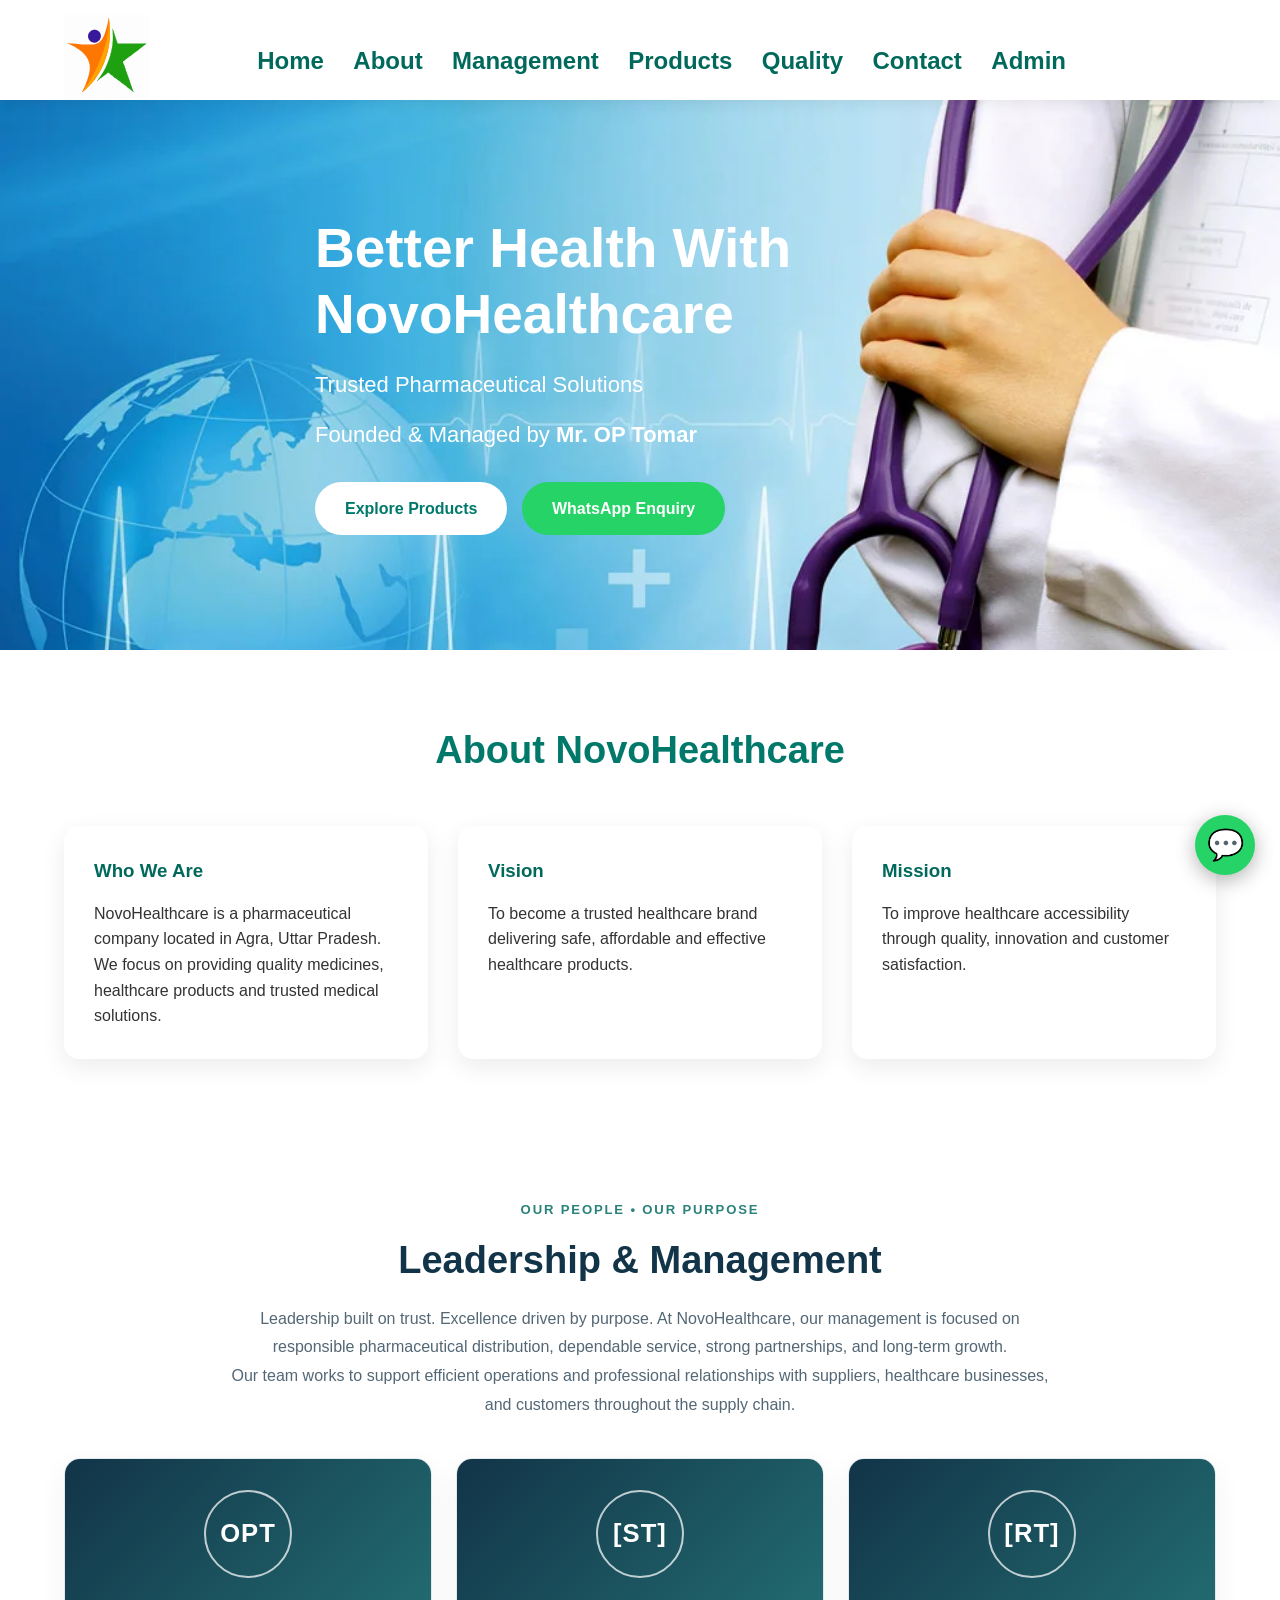
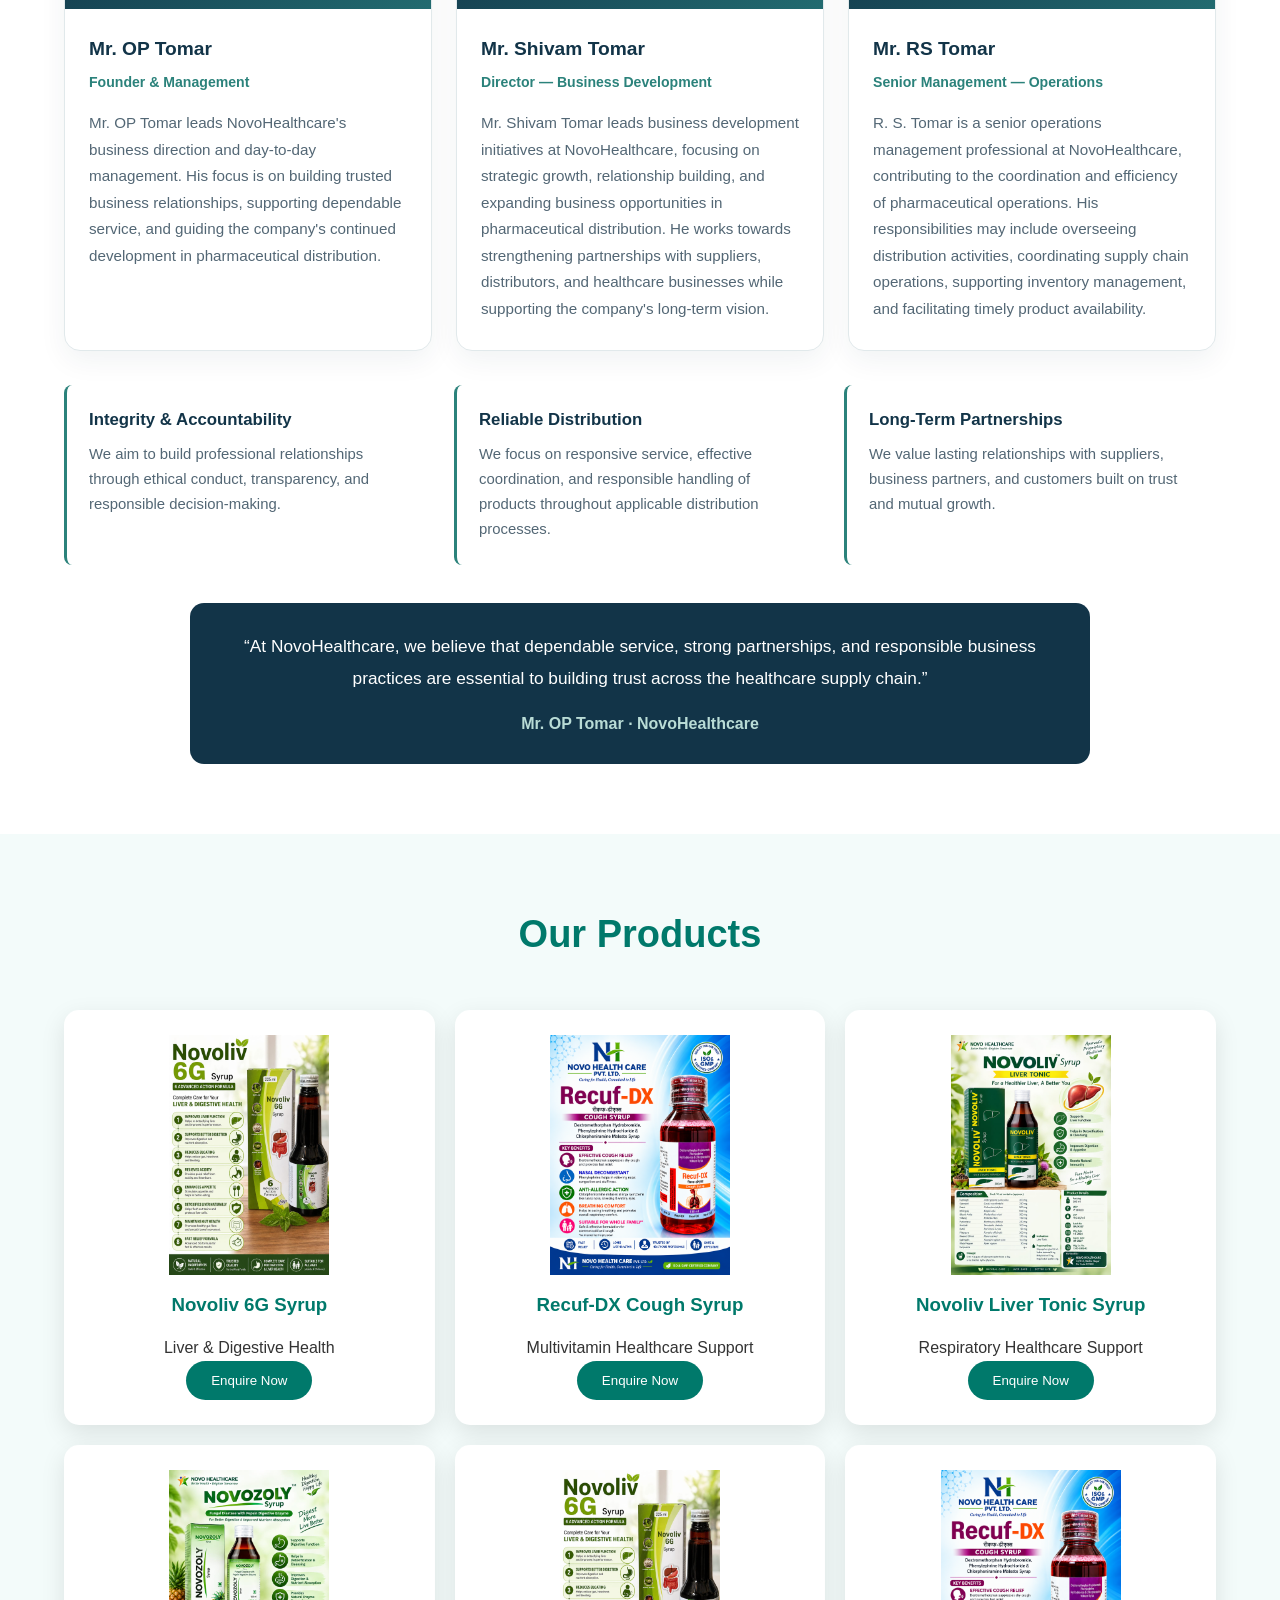
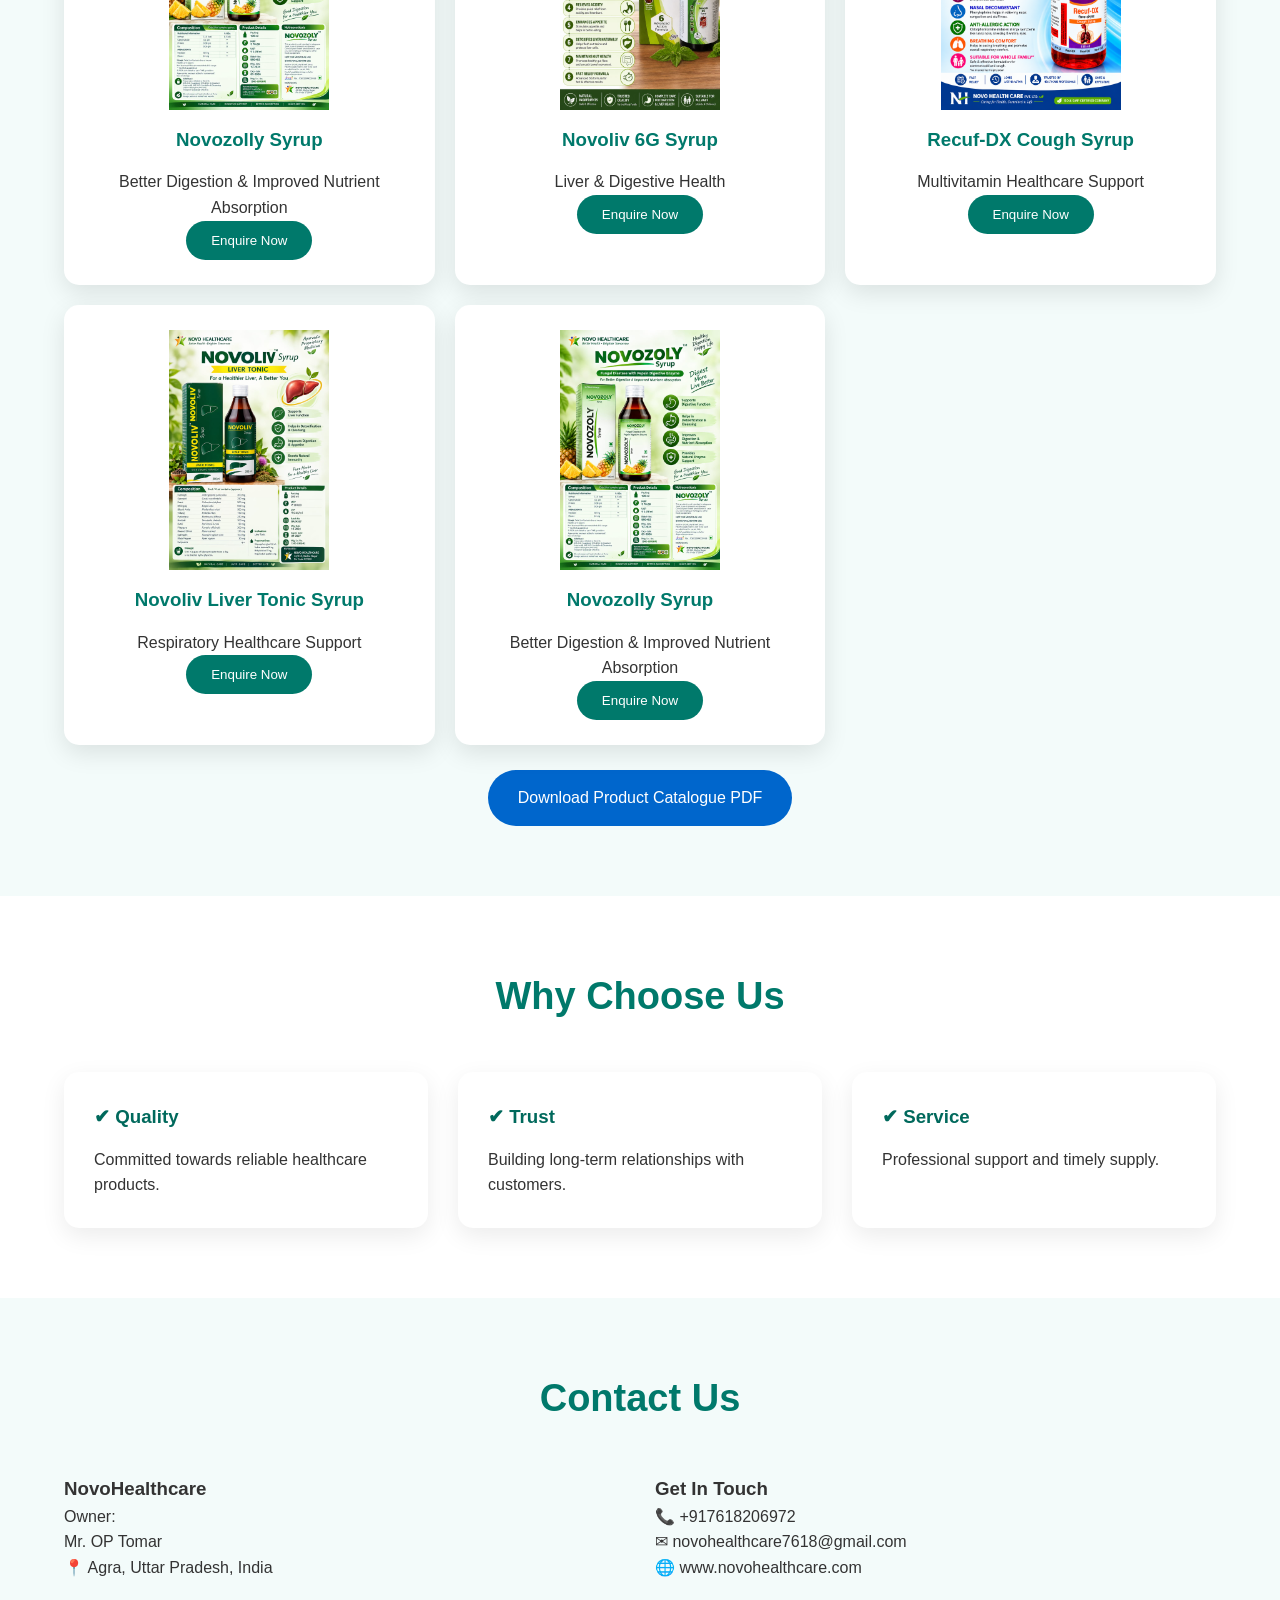
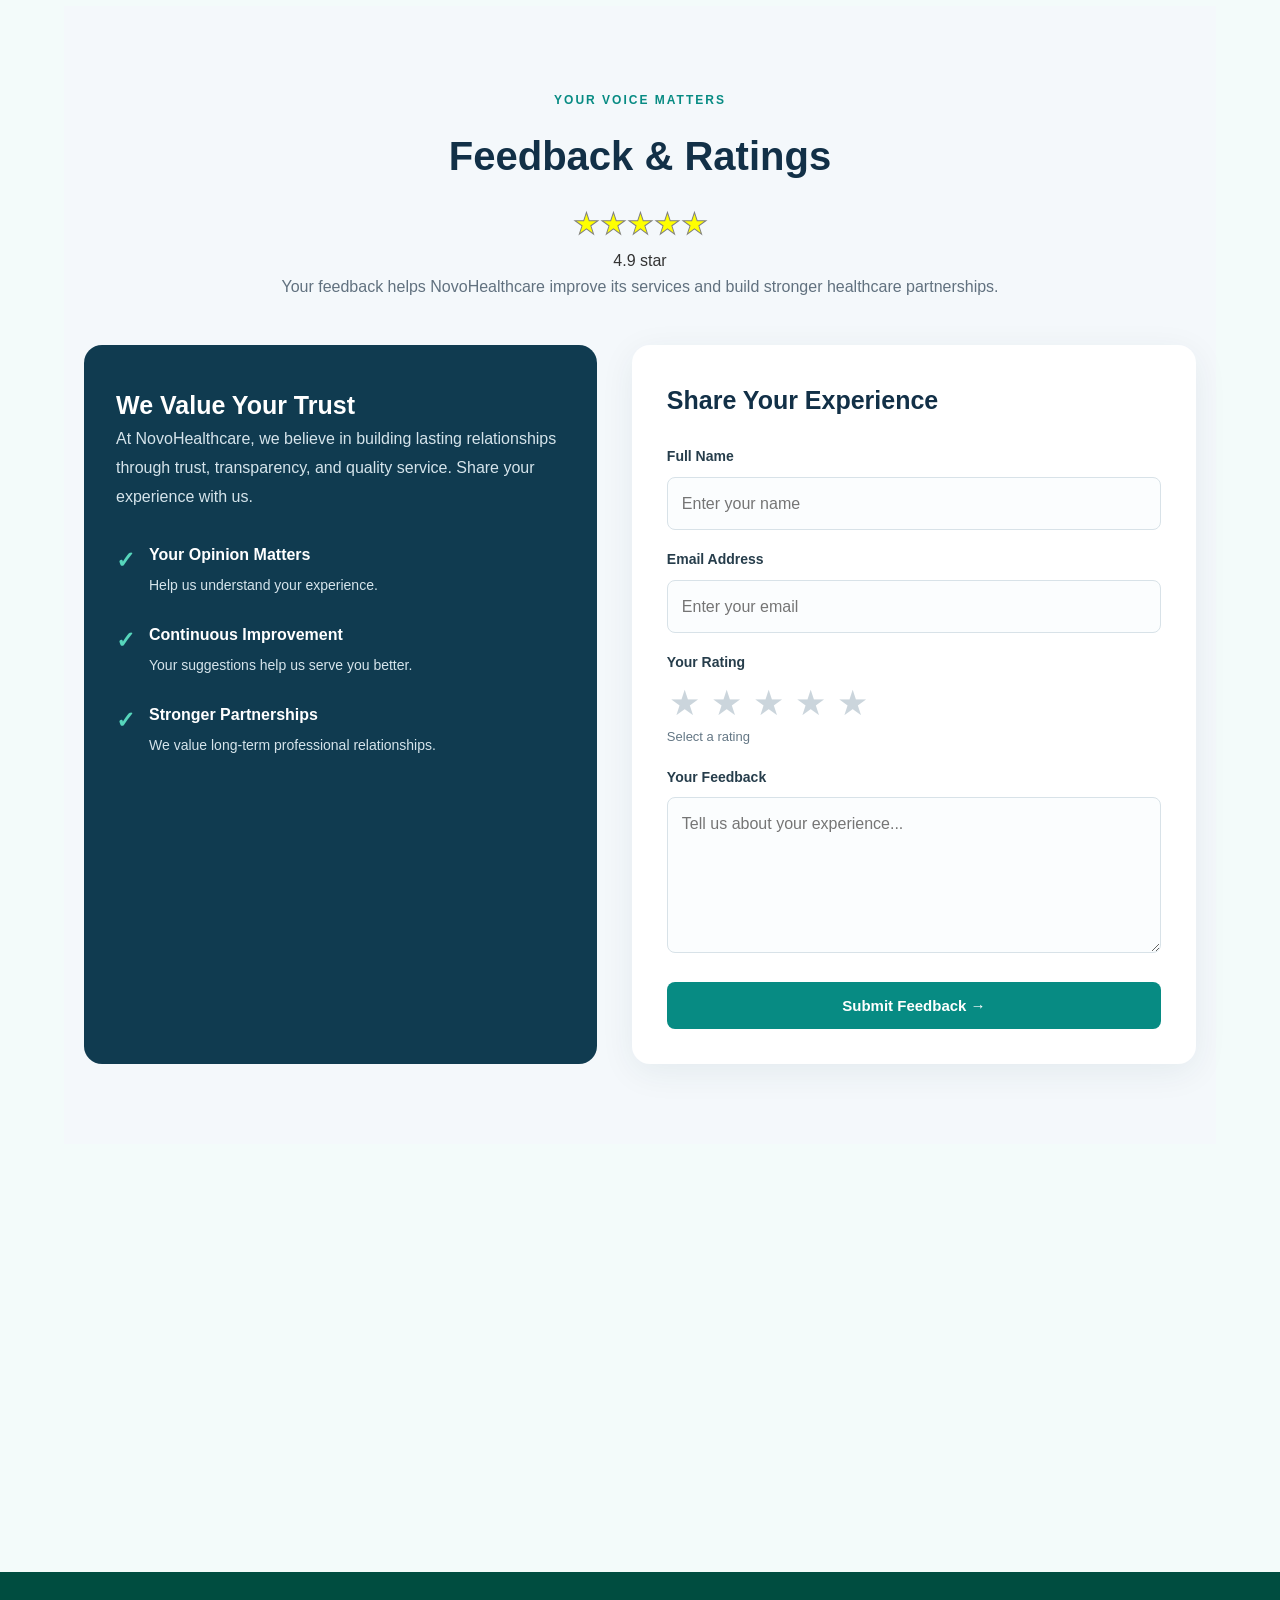
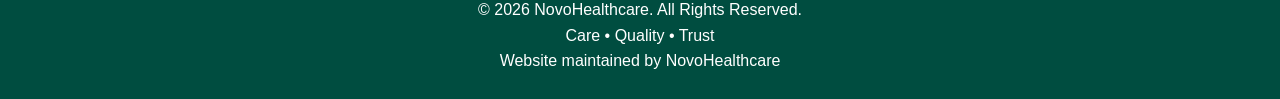
<file: index.html>
<!DOCTYPE html>
<html lang="en">

<head>

    <meta charset="UTF-8">

    <!-- <meta name="viewport" content="width=device-width, initial-scale=1.0"> -->
    
    <title>
        NoveHealthcare | Quality Medicines & Healthcare Solutions
    </title>

    <meta name="description"

    content="NoveHealthcare is a pharmaceutical company based in Agra Uttar Pradesh providing quality medicines and healthcare products.">

    <link rel="stylesheet" href="style.css">


</head>


<body>


    <header>

        <div class="container nav">

            <div class="logo">

                <img style="height: 85px; width:auto" src="assets/logo.svg">

            </div>


            <nav>

                <a href="#home" style="font-size:x-large;">Home</a>
                <a href="#about" style="font-size:x-large;">About</a>
                <a href="#leadership" style="font-size: x-large;">Management</a>
                <a href="#products" style="font-size:x-large;">Products</a>
                <a href="#quality" style="font-size:x-large;">Quality</a>
                <a href="#contact" style="font-size:x-large;">Contact</a>
                <a href="admin/login.html" style="font-size:x-large;">Admin</a>

            </nav>


        </div>

    </header>



    <section class="hero" id="home">

        <div class="container hero-content">


            <h1>
                Better Health With
                <br>
                NovoHealthcare
            </h1>


            <p>
                Trusted Pharmaceutical Solutions
            </p>


            <p>
                Founded & Managed by
                <strong>
                    Mr. OP Tomar
                </strong>
            </p>


            <div>

                <a class="btn" href="#products">
                    Explore Products
                </a>


                <a class="btn whatsapp" href="https://wa.me/917618206972">

                    WhatsApp Enquiry

                </a>

            </div>


        </div>


    </section>




    <section id="about">


        <div class="container">


            <h2>
                About NovoHealthcare
            </h2>


            <div class="grid">


                <div class="box">

                    <h3>
                        Who We Are
                    </h3>


                    <p>

                        NovoHealthcare is a pharmaceutical company located in Agra,
                        Uttar Pradesh. We focus on providing quality medicines,
                        healthcare products and trusted medical solutions.

                    </p>

                </div>



                <div class="box">

                    <h3>
                        Vision
                    </h3>


                    <p>

                        To become a trusted healthcare brand delivering safe,
                        affordable and effective healthcare products.

                    </p>

                </div>



                <div class="box">

                    <h3>
                        Mission
                    </h3>


                    <p>

                        To improve healthcare accessibility through quality,
                        innovation and customer satisfaction.

                    </p>

                </div>



            </div>


        </div>


    </section>

    <!-- Management and leadership section -->
    <section id="leadership" class="leadership-section">
        <div class="container">
            <div class="leadership-intro">
                <div class="leadership-eyebrow">Our People • Our Purpose</div>
                <h2>Leadership &amp; Management</h2>
                <p>
                    Leadership built on trust. Excellence driven by purpose.
                    At NovoHealthcare, our management is focused on responsible pharmaceutical
                    distribution, dependable service, strong partnerships, and long-term growth.
                </p>
                <p>
                    Our team works to support efficient operations and professional relationships
                    with suppliers, healthcare businesses, and customers throughout the supply chain.
                </p>
            </div>

            <div class="leadership-grid">
                <article class="leader-card">
                    <div class="leader-top" aria-hidden="true">
                        <div class="leader-initials">OPT</div>
                    </div>
                    <div class="leader-content">
                        <h3>Mr. OP Tomar</h3>
                        <p class="leader-role">Founder &amp; Management</p>
                        <p>
                            Mr. OP Tomar leads NovoHealthcare's business direction and day-to-day
                            management. His focus is on building trusted business relationships,
                            supporting dependable service, and guiding the company's continued
                            development in pharmaceutical distribution.
                        </p>
                    </div>
                </article>

                <article class="leader-card">
                    <div class="leader-top" aria-hidden="true">
                        <div class="leader-initials">[ST]</div>
                    </div>
                    <div class="leader-content">
                        <h3>Mr. Shivam Tomar</h3>
                        <p class="leader-role">Director — Business Development</p>
                        <p>
                            Mr. Shivam Tomar leads business development initiatives at NovoHealthcare, 
                            focusing on strategic growth, relationship building, 
                            and expanding business opportunities in pharmaceutical distribution. 
                            He works towards strengthening partnerships with suppliers, 
                            distributors, and healthcare businesses while supporting the 
                            company's long-term vision.
                        </p>
                    </div>
                </article>

                <article class="leader-card">
                    <div class="leader-top" aria-hidden="true">
                        <div class="leader-initials">[RT]</div>
                    </div>
                    <div class="leader-content">
                        <h3>Mr. RS Tomar</h3>
                        <p class="leader-role">Senior Management — Operations</p>
                        <p>
                            R. S. Tomar is a senior operations management professional at NovoHealthcare, 
                            contributing to the coordination and efficiency of pharmaceutical operations. 
                            His responsibilities may include overseeing distribution activities, 
                            coordinating supply chain operations, supporting inventory management, 
                            and facilitating timely product availability.                                                    
                        </p>
                    </div>
                </article>
            </div>

            <div class="leadership-values">
                <div class="leadership-value">
                    <h3>Integrity &amp; Accountability</h3>
                    <p>
                        We aim to build professional relationships through ethical conduct,
                        transparency, and responsible decision-making.
                    </p>
                </div>

                <div class="leadership-value">
                    <h3>Reliable Distribution</h3>
                    <p>
                        We focus on responsive service, effective coordination, and responsible
                        handling of products throughout applicable distribution processes.
                    </p>
                </div>

                <div class="leadership-value">
                    <h3>Long-Term Partnerships</h3>
                    <p>
                        We value lasting relationships with suppliers, business partners,
                        and customers built on trust and mutual growth.
                    </p>
                </div>
            </div>

            <div class="leadership-quote">
                <blockquote>
                    “At NovoHealthcare, we believe that dependable service, strong partnerships,
                    and responsible business practices are essential to building trust across
                    the healthcare supply chain.”
                </blockquote>
                <p>Mr. OP Tomar · NovoHealthcare</p>
            </div>
        </div>
    </section>

    <section id="products" class="light">


        <div class="container">


            <h2>
                Our Products
            </h2>

            <div class="products" id="productsContainer"></div>

            <script>
                const products = [
                    {
                        image: "assets/product1.jpg",
                        name: "Novoliv 6G Syrup",
                        description: "Liver & Digestive Health"
                    },
                    {
                        image: "assets/product2.jpg",
                        name: "Recuf-DX Cough Syrup",
                        description: "Multivitamin Healthcare Support"
                    },
                    {
                        image: "assets/product3.jpg",
                        name: "Novoliv Liver Tonic Syrup",
                        description: "Respiratory Healthcare Support"
                    },
                    {
                        image: "assets/product4.jpg",
                        name: "Novozolly Syrup",
                        description: "Better Digestion & Improved Nutrient Absorption"
                    },
                    {
                        image: "assets/product1.jpg",
                        name: "Novoliv 6G Syrup",
                        description: "Liver & Digestive Health"
                    },
                    {
                        image: "assets/product2.jpg",
                        name: "Recuf-DX Cough Syrup",
                        description: "Multivitamin Healthcare Support"
                    },
                    {
                        image: "assets/product3.jpg",
                        name: "Novoliv Liver Tonic Syrup",
                        description: "Respiratory Healthcare Support"
                    },
                    {
                        image: "assets/product4.jpg",
                        name: "Novozolly Syrup",
                        description: "Better Digestion & Improved Nutrient Absorption"
                    },
                ];

                const container = document.getElementById("productsContainer");

                products.forEach(product => {

                    container.innerHTML += `
                <div class="product-card">

                    <img src="${product.image}" alt="${product.name}">

                    <h3>${product.name}</h3>

                    <p>${product.description}</p>

                    <button>Enquire Now</button>

                </div>
                    `;  

                });
            </script>

            <br>


            <a class="download" href="assets/catalogue.html">

                Download Product Catalogue PDF

            </a>


        </div>


    </section>






    <section id="quality">


        <div class="container">


            <h2>
                Why Choose Us
            </h2>


            <div class="grid">


                <div class="box">

                    <h3>
                        ✔ Quality
                    </h3>

                    <p>
                        Committed towards reliable healthcare products.
                    </p>

                </div>



                <div class="box">

                    <h3>
                        ✔ Trust
                    </h3>

                    <p>
                        Building long-term relationships with customers.
                    </p>

                </div>




                <div class="box">

                    <h3>
                        ✔ Service
                    </h3>

                    <p>
                        Professional support and timely supply.
                    </p>

                </div>



            </div>


        </div>


    </section>







    <section id="contact" class="light">


        <div class="container">


            <h2>
                Contact Us
            </h2>



            <div class="contact">


                <div>


                    <h3>
                        NovoHealthcare
                    </h3>


                    <p>
                        Owner:
                        <br>
                        Mr. OP Tomar
                    </p>


                    <p>
                        📍 Agra,
                        Uttar Pradesh,
                        India
                    </p>


                </div>





                <div>


                    <h3>
                        Get In Touch
                    </h3>


                    <p>
                        📞 +917618206972
                    </p>


                    <p>
                        ✉ novohealthcare7618@gmail.com
                    </p>


                    <p>
                        🌐 www.novohealthcare.com
                    </p>



                </div>



            </div>



            <br>

        <section id="feedback" class="feedback-section">
        <div class="feedback-container">

            <div class="feedback-heading">
                <span class="section-tag">YOUR VOICE MATTERS</span>
                <h2>Feedback & Ratings</h2>
                <div style="color: yellow;font-size:30px;-webkit-text-stroke: 1px grey;"<B>★★★★★</B></div>4.9 star
                <p>
                    Your feedback helps NovoHealthcare improve its
                    services and build stronger healthcare partnerships.
                </p>
            </div>

            <div class="feedback-grid">

                <!-- Feedback Information -->
                <div class="feedback-info">
                    <h3>We Value Your Trust</h3>
                    <p>
                        At NovoHealthcare, we believe in building lasting
                        relationships through trust, transparency, and
                        quality service. Share your experience with us.
                    </p>

                    <div class="feedback-benefit">
                        <span>✓</span>
                        <div>
                            <h4>Your Opinion Matters</h4>
                            <p>Help us understand your experience.</p>
                        </div>
                    </div>

                    <div class="feedback-benefit">
                        <span>✓</span>
                        <div>
                            <h4>Continuous Improvement</h4>
                            <p>Your suggestions help us serve you better.</p>
                        </div>
                    </div>

                    <div class="feedback-benefit">
                        <span>✓</span>
                        <div>
                            <h4>Stronger Partnerships</h4>
                            <p>We value long-term professional relationships.</p>
                        </div>
                    </div>
                </div>

                <!-- Feedback Form -->
                <form id="feedbackForm" class="feedback-form">
                    <h3>Share Your Experience</h3>

                    <label for="feedbackName">Full Name</label>
                    <input
                        type="text"
                        id="feedbackName"
                        placeholder="Enter your name"
                        required
                    >

                    <label for="feedbackEmail">Email Address</label>
                    <input
                        type="email"
                        id="feedbackEmail"
                        placeholder="Enter your email"
                        required
                    >

                    <label>Your Rating</label>
                    <div class="star-rating" role="group"
                        aria-label="Rate your experience">
                        <button type="button" class="star"
                            data-rating="1" aria-label="1 star">★</button>
                        <button type="button" class="star"
                            data-rating="2" aria-label="2 stars">★</button>
                        <button type="button" class="star"
                            data-rating="3" aria-label="3 stars">★</button>
                        <button type="button" class="star"
                            data-rating="4" aria-label="4 stars">★</button>
                        <button type="button" class="star"
                            data-rating="5" aria-label="5 stars">★</button>
                    </div>

                    <p id="ratingText" class="rating-text">
                        Select a rating
                    </p>

                    <input type="hidden" id="selectedRating" value="0">

                    <label for="feedbackMessage">Your Feedback</label>
                    <textarea
                        id="feedbackMessage"
                        rows="5"
                        placeholder="Tell us about your experience..."
                        required
                    ></textarea>

                    <button type="submit" class="feedback-submit">
                        Submit Feedback →
                    </button>

                    <p id="feedbackStatus" role="status"
                    aria-live="polite"></p>
                </form>

            </div>
        </div>
    </section>


            <iframe class="map"
                src="https://maps.google.com/maps?q=Agra%20Uttar%20Pradesh&t=&z=13&ie=UTF8&iwloc=&output=embed">
            </iframe>


        </div>


    </section>






    <a class="floating-whatsapp" href="https://wa.me/917618206972">

        💬

    </a>





    <footer>


        <p>
            © 2026 NovoHealthcare.
            All Rights Reserved.
        </p>


        <p>
            Care • Quality • Trust
        </p>


    </footer>




    <script src="script.js"></script>


</body>

</html>
</file>
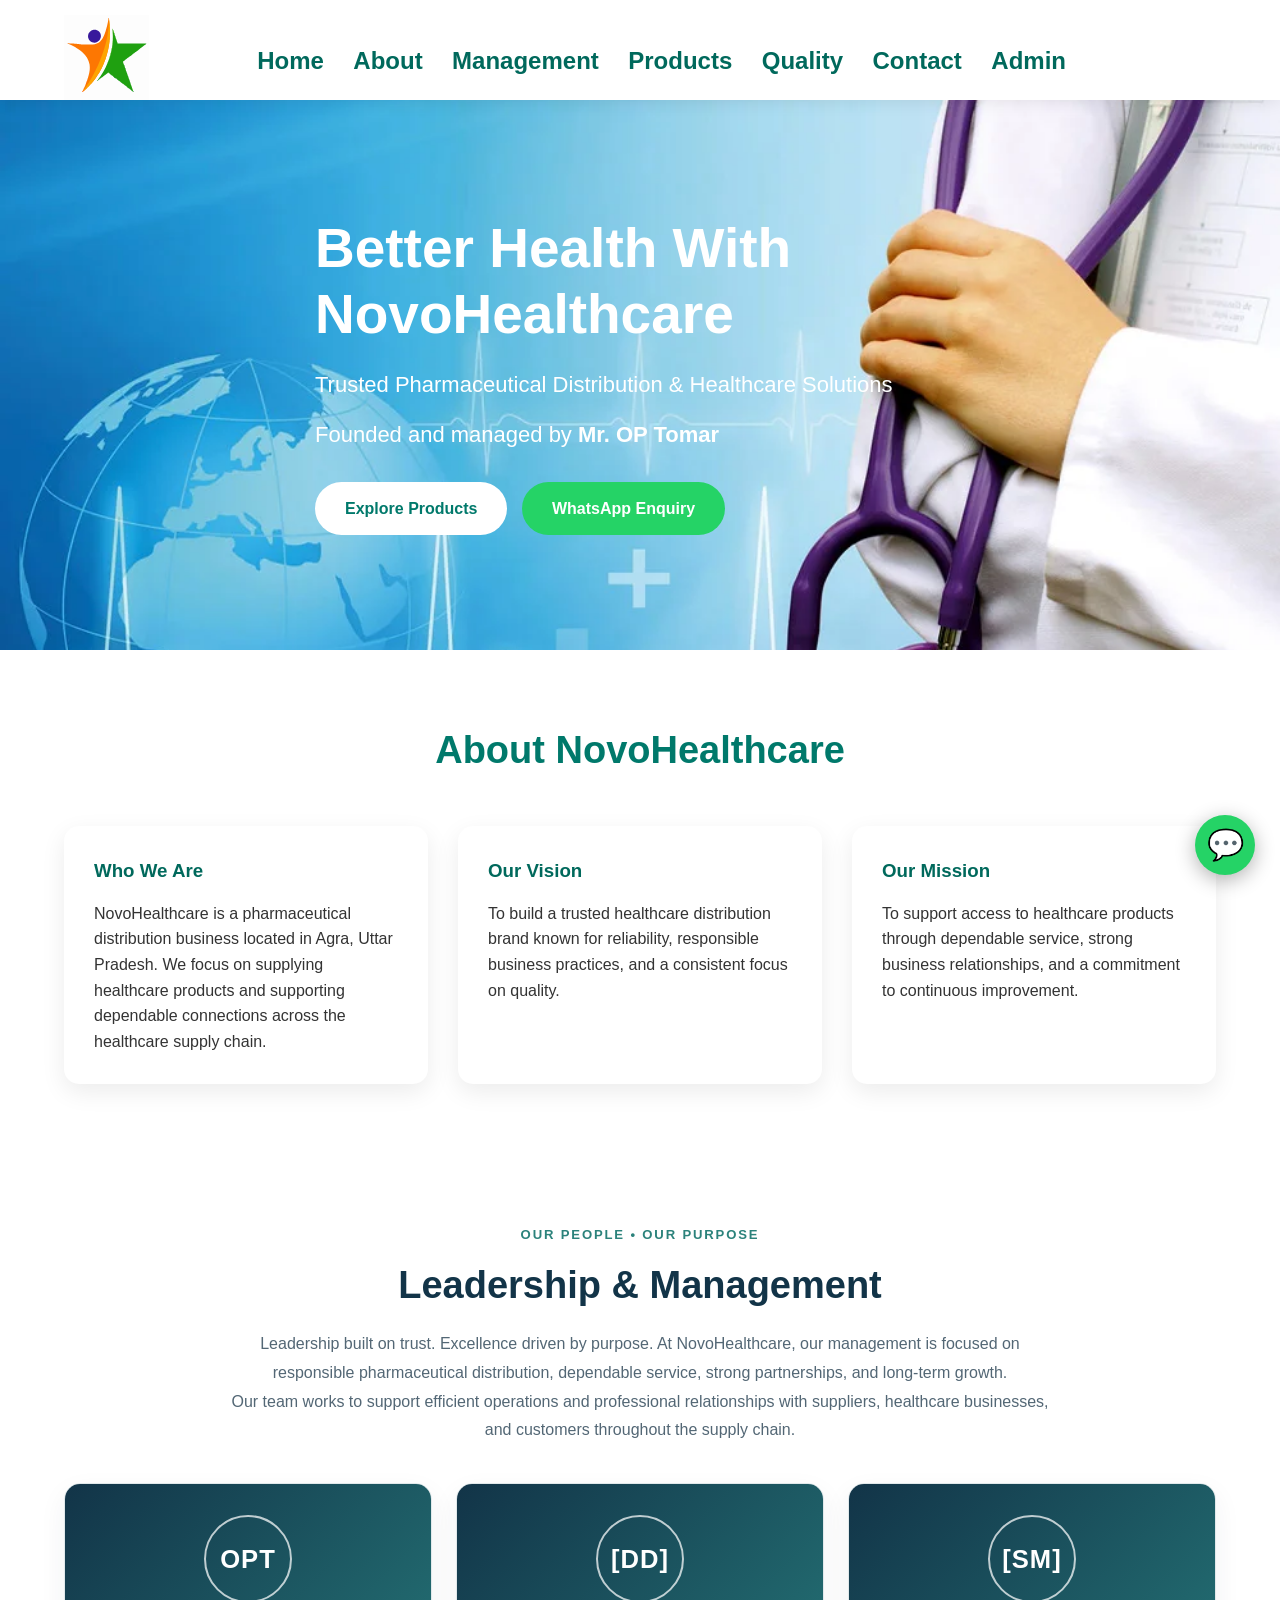
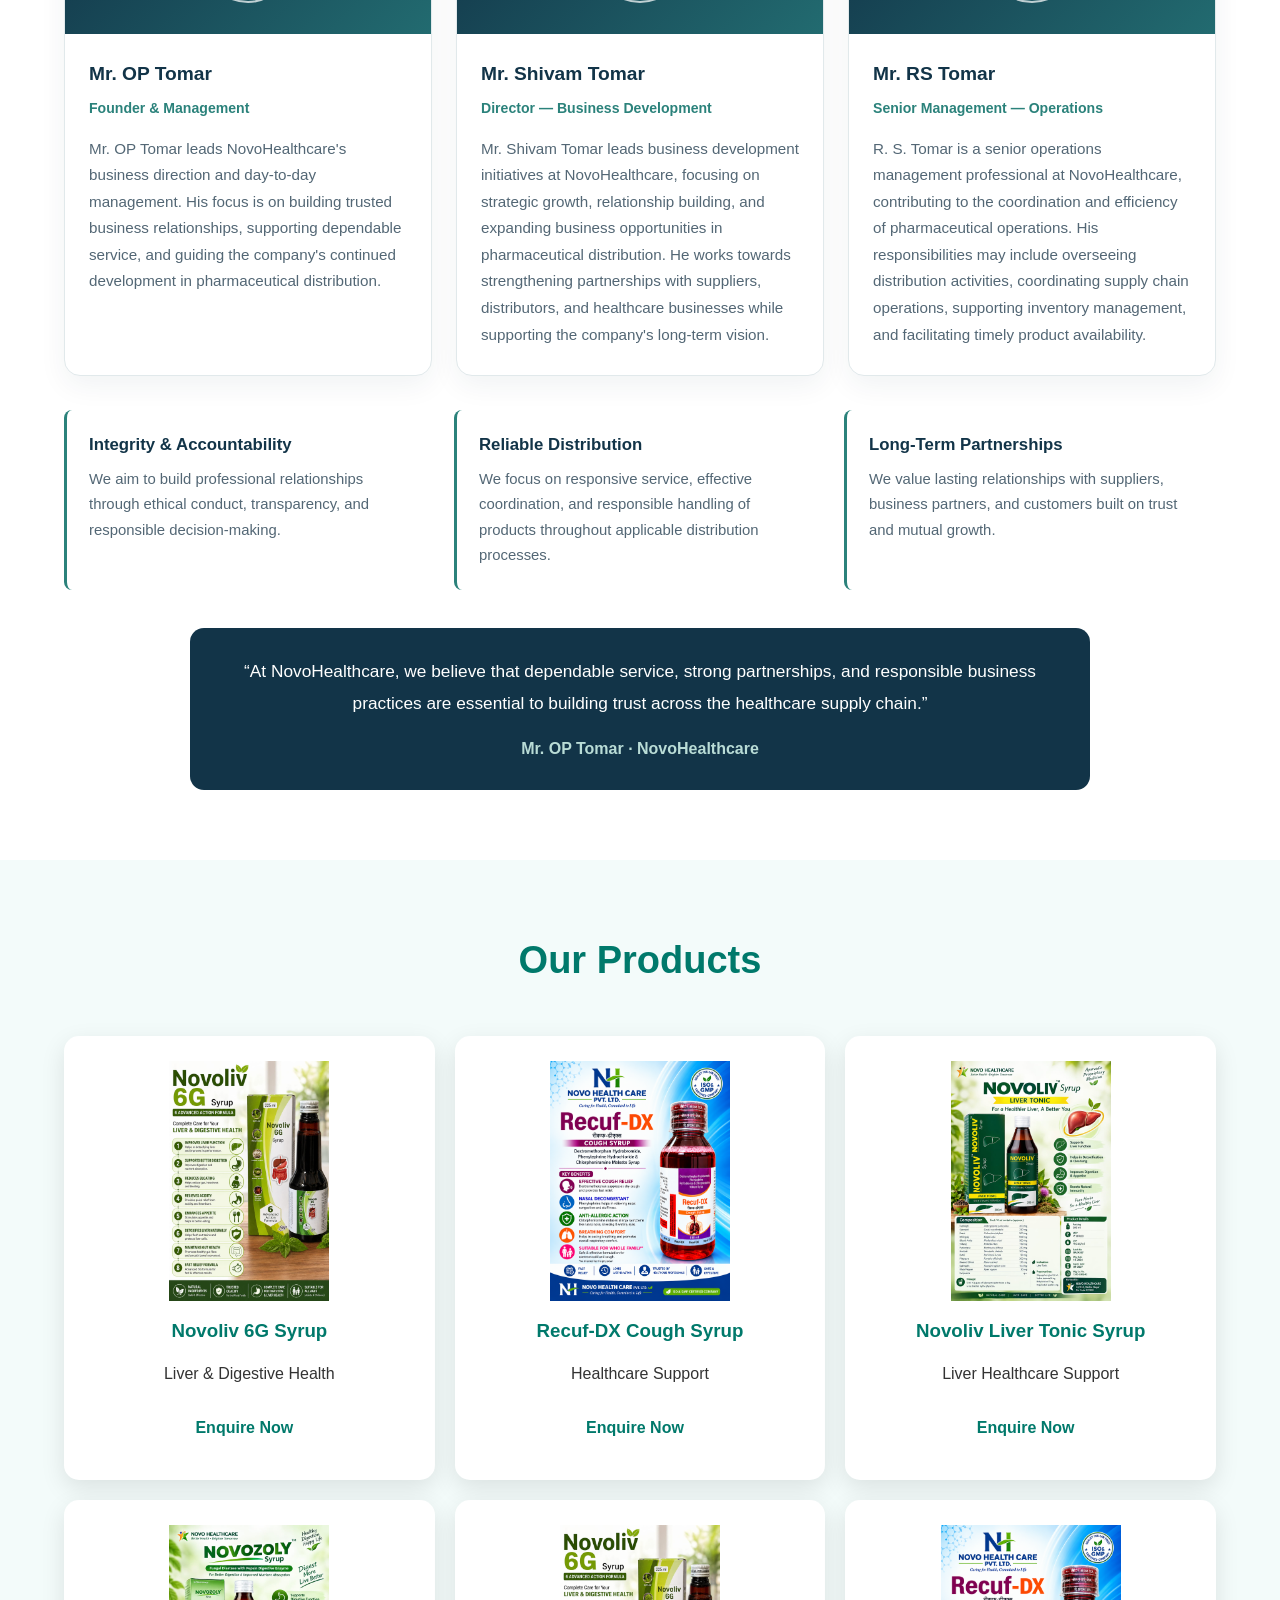
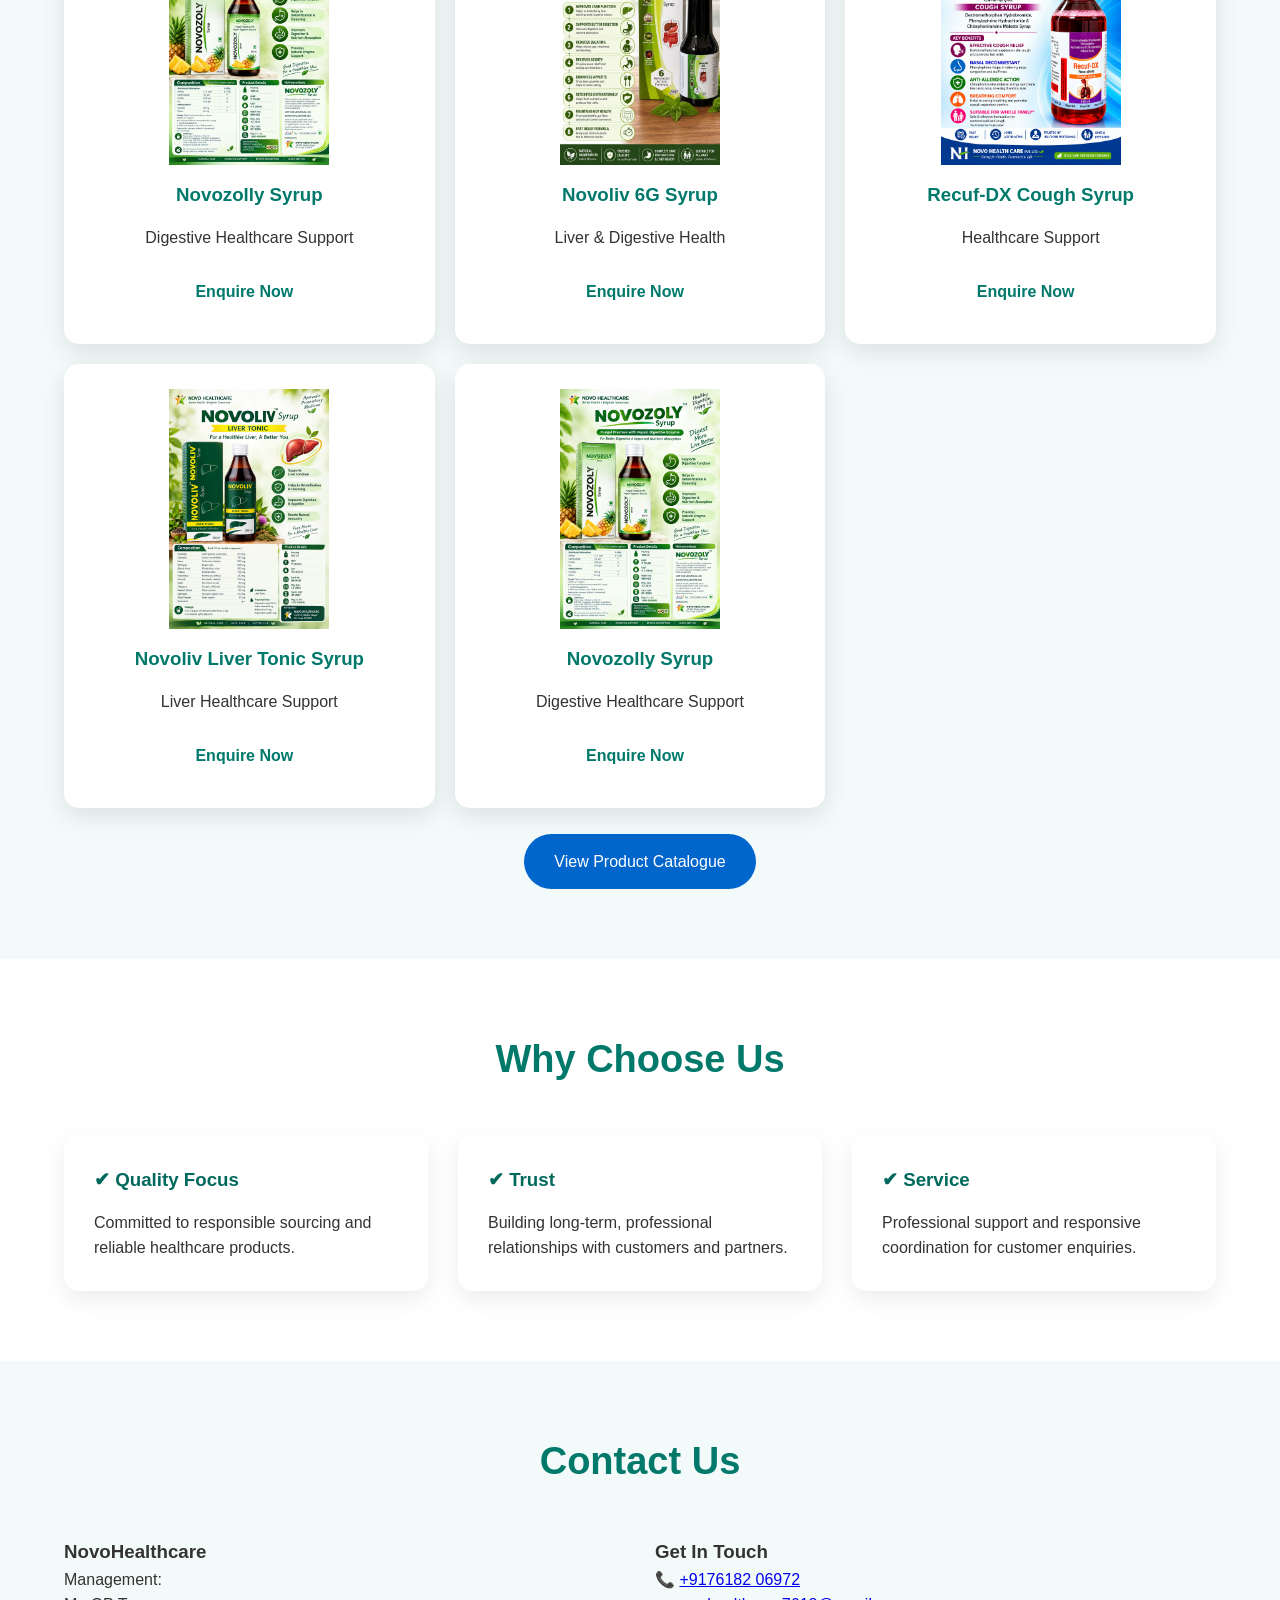
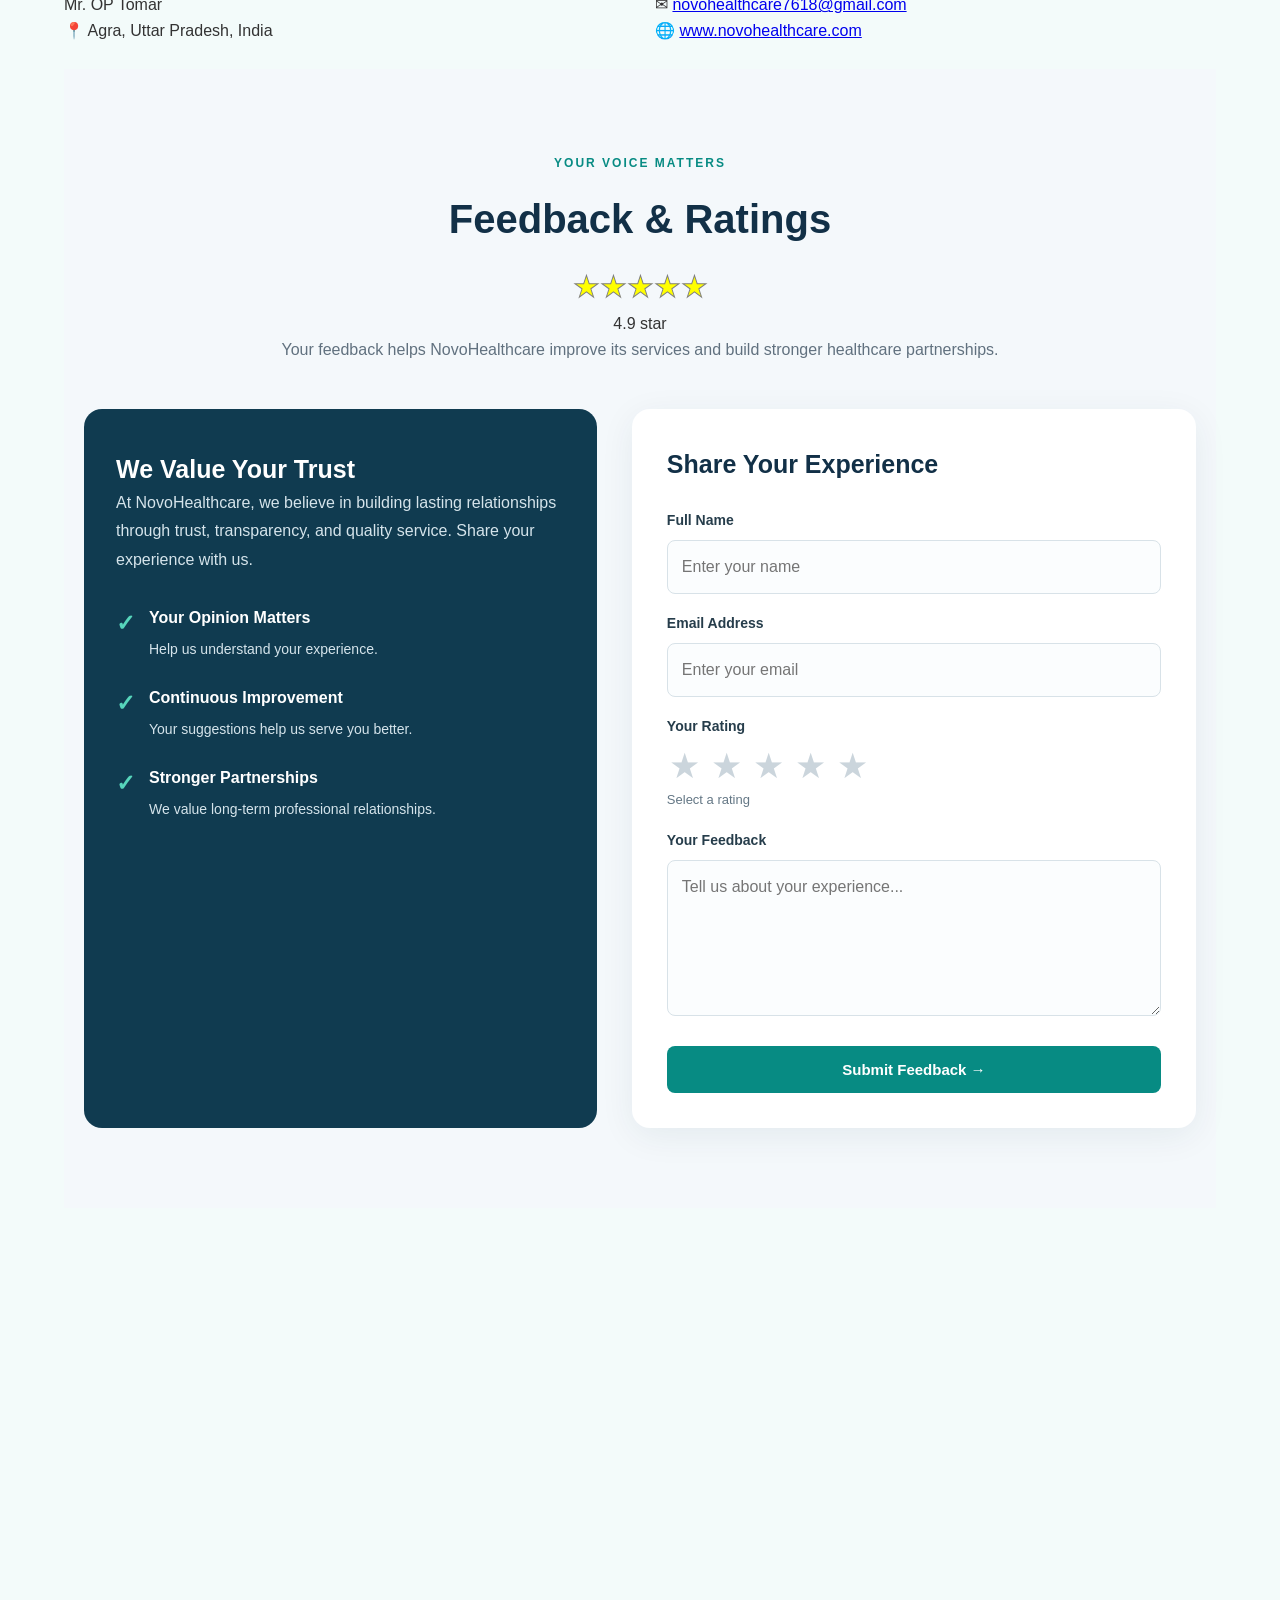
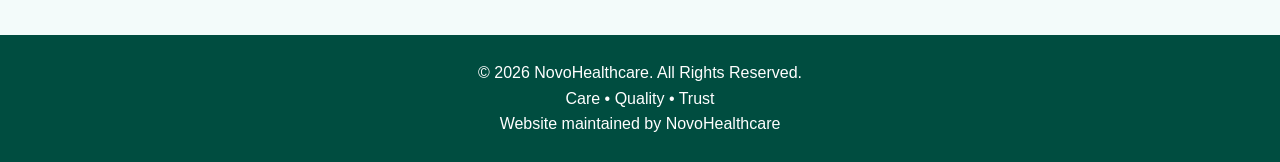
<file: index1.html>
<!DOCTYPE html>
<html lang="en">
<head>
    <meta charset="UTF-8">
    <meta name="viewport" content="width=device-width, initial-scale=1.0">
    <title>NovoHealthcare | Quality Medicines & Healthcare Solutions</title>

    <meta name="description"
        content="NovoHealthcare is a pharmaceutical distribution company based in Agra, Uttar Pradesh, focused on quality medicines, healthcare products, and dependable service.">

    <link rel="stylesheet" href="style.css">

</head>

<body>

    <header>
        <div class="container nav">
            <div class="logo">
                <img style="height: 85px; width: auto" src="assets/logo.svg" alt="NovoHealthcare logo">
            </div>

            <nav>
                <a href="#home" style="font-size: x-large;">Home</a>
                <a href="#about" style="font-size: x-large;">About</a>
                <a href="#leadership" style="font-size: x-large;">Management</a>
                <a href="#products" style="font-size: x-large;">Products</a>
                <a href="#quality" style="font-size: x-large;">Quality</a>
                <a href="#contact" style="font-size: x-large;">Contact</a>
                <a href="admin/login.html" style="font-size: x-large;">Admin</a>
            </nav>
        </div>
    </header>

    <section class="hero" id="home">
        <div class="container hero-content">
            <h1>
                Better Health With
                <br>
                NovoHealthcare
            </h1>

            <p>Trusted Pharmaceutical Distribution & Healthcare Solutions</p>

            <p>
                Founded and managed by
                <strong>Mr. OP Tomar</strong>
            </p>

            <div>
                <a class="btn" href="#products">Explore Products</a>
                <a class="btn whatsapp" href="https://wa.me/917618206972" target="_blank" rel="noopener noreferrer">
                    WhatsApp Enquiry
                </a>
            </div>
        </div>
    </section>

    <section id="about">
        <div class="container">
            <h2>About NovoHealthcare</h2>

            <div class="grid">
                <div class="box">
                    <h3>Who We Are</h3>
                    <p>
                        NovoHealthcare is a pharmaceutical distribution business located in Agra,
                        Uttar Pradesh. We focus on supplying healthcare products and supporting
                        dependable connections across the healthcare supply chain.
                    </p>
                </div>

                <div class="box">
                    <h3>Our Vision</h3>
                    <p>
                        To build a trusted healthcare distribution brand known for reliability,
                        responsible business practices, and a consistent focus on quality.
                    </p>
                </div>

                <div class="box">
                    <h3>Our Mission</h3>
                    <p>
                        To support access to healthcare products through dependable service,
                        strong business relationships, and a commitment to continuous improvement.
                    </p>
                </div>
            </div>
        </div>
    </section>

    <!-- Management and leadership section -->
    <section id="leadership" class="leadership-section">
        <div class="container">
            <div class="leadership-intro">
                <div class="leadership-eyebrow">Our People • Our Purpose</div>
                <h2>Leadership &amp; Management</h2>
                <p>
                    Leadership built on trust. Excellence driven by purpose.
                    At NovoHealthcare, our management is focused on responsible pharmaceutical
                    distribution, dependable service, strong partnerships, and long-term growth.
                </p>
                <p>
                    Our team works to support efficient operations and professional relationships
                    with suppliers, healthcare businesses, and customers throughout the supply chain.
                </p>
            </div>

            <div class="leadership-grid">
                <article class="leader-card">
                    <div class="leader-top" aria-hidden="true">
                        <div class="leader-initials">OPT</div>
                    </div>
                    <div class="leader-content">
                        <h3>Mr. OP Tomar</h3>
                        <p class="leader-role">Founder &amp; Management</p>
                        <p>
                            Mr. OP Tomar leads NovoHealthcare's business direction and day-to-day
                            management. His focus is on building trusted business relationships,
                            supporting dependable service, and guiding the company's continued
                            development in pharmaceutical distribution.
                        </p>
                    </div>
                </article>

                <article class="leader-card">
                    <div class="leader-top" aria-hidden="true">
                        <div class="leader-initials">[DD]</div>
                    </div>
                    <div class="leader-content">
                        <h3>Mr. Shivam Tomar</h3>
                        <p class="leader-role">Director — Business Development</p>
                        <p>
                            Mr. Shivam Tomar leads business development initiatives at NovoHealthcare, 
                            focusing on strategic growth, relationship building, 
                            and expanding business opportunities in pharmaceutical distribution. 
                            He works towards strengthening partnerships with suppliers, 
                            distributors, and healthcare businesses while supporting the 
                            company's long-term vision.
                        </p>
                    </div>
                </article>

                <article class="leader-card">
                    <div class="leader-top" aria-hidden="true">
                        <div class="leader-initials">[SM]</div>
                    </div>
                    <div class="leader-content">
                        <h3>Mr. RS Tomar</h3>
                        <p class="leader-role">Senior Management — Operations</p>
                        <p>
                            R. S. Tomar is a senior operations management professional at NovoHealthcare, 
                            contributing to the coordination and efficiency of pharmaceutical operations. 
                            His responsibilities may include overseeing distribution activities, 
                            coordinating supply chain operations, supporting inventory management, 
                            and facilitating timely product availability.                                                    
                        </p>
                    </div>
                </article>
            </div>

            <div class="leadership-values">
                <div class="leadership-value">
                    <h3>Integrity &amp; Accountability</h3>
                    <p>
                        We aim to build professional relationships through ethical conduct,
                        transparency, and responsible decision-making.
                    </p>
                </div>

                <div class="leadership-value">
                    <h3>Reliable Distribution</h3>
                    <p>
                        We focus on responsive service, effective coordination, and responsible
                        handling of products throughout applicable distribution processes.
                    </p>
                </div>

                <div class="leadership-value">
                    <h3>Long-Term Partnerships</h3>
                    <p>
                        We value lasting relationships with suppliers, business partners,
                        and customers built on trust and mutual growth.
                    </p>
                </div>
            </div>

            <div class="leadership-quote">
                <blockquote>
                    “At NovoHealthcare, we believe that dependable service, strong partnerships,
                    and responsible business practices are essential to building trust across
                    the healthcare supply chain.”
                </blockquote>
                <p>Mr. OP Tomar · NovoHealthcare</p>
            </div>
        </div>
    </section>

    <section id="products" class="light">
        <div class="container">
            <h2>Our Products</h2>
            <div class="products" id="productsContainer"></div>

            <script>
                const products = [
                    {
                        image: "assets/product1.jpg",
                        name: "Novoliv 6G Syrup",
                        description: "Liver & Digestive Health"
                    },
                    {
                        image: "assets/product2.jpg",
                        name: "Recuf-DX Cough Syrup",
                        description: "Healthcare Support"
                    },
                    {
                        image: "assets/product3.jpg",
                        name: "Novoliv Liver Tonic Syrup",
                        description: "Liver Healthcare Support"
                    },
                    {
                        image: "assets/product4.jpg",
                        name: "Novozolly Syrup",
                        description: "Digestive Healthcare Support"
                    },
                    {
                        image: "assets/product1.jpg",
                        name: "Novoliv 6G Syrup",
                        description: "Liver & Digestive Health"
                    },
                    {
                        image: "assets/product2.jpg",
                        name: "Recuf-DX Cough Syrup",
                        description: "Healthcare Support"
                    },
                    {
                        image: "assets/product3.jpg",
                        name: "Novoliv Liver Tonic Syrup",
                        description: "Liver Healthcare Support"
                    },
                    {
                        image: "assets/product4.jpg",
                        name: "Novozolly Syrup",
                        description: "Digestive Healthcare Support"
                    }
                ];

                const container = document.getElementById("productsContainer");

                products.forEach((product) => {
                    container.innerHTML += `
                        <div class="product-card">
                            <img src="${product.image}" alt="${product.name}">
                            <h3>${product.name}</h3>
                            <p>${product.description}</p>
                            <a class="btn" href="https://wa.me/917618206972?text=${encodeURIComponent("Hello NovoHealthcare, I would like to enquire about " + product.name + ".")}" target="_blank" rel="noopener noreferrer">Enquire Now</a>
                        </div>
                    `;
                });
            </script>

            <br>
            <a class="download" href="assets/catalogue.html">View Product Catalogue</a>
        </div>
    </section>

    <section id="quality">
        <div class="container">
            <h2>Why Choose Us</h2>

            <div class="grid">
                <div class="box">
                    <h3>✔ Quality Focus</h3>
                    <p>Committed to responsible sourcing and reliable healthcare products.</p>
                </div>

                <div class="box">
                    <h3>✔ Trust</h3>
                    <p>Building long-term, professional relationships with customers and partners.</p>
                </div>

                <div class="box">
                    <h3>✔ Service</h3>
                    <p>Professional support and responsive coordination for customer enquiries.</p>
                </div>
            </div>
        </div>
    </section>

    <section id="contact" class="light">
        <div class="container">
            <h2>Contact Us</h2>

            <div class="contact">
                <div>
                    <h3>NovoHealthcare</h3>
                    <p>
                        Management:<br>
                        Mr. OP Tomar
                    </p>
                    <p>📍 Agra, Uttar Pradesh, India</p>
                </div>

                <div>
                    <h3>Get In Touch</h3>
                    <p>📞 <a href="tel:+917618206972">+9176182 06972</a></p>
                    <p>✉ <a href="mailto:novohealthcare7618@gmail.com">novohealthcare7618@gmail.com</a></p>
                    <p>🌐 <a href="https://www.novohealthcare.com" target="_blank" rel="noopener noreferrer">www.novohealthcare.com</a></p>
                </div>
            </div>

            <br>

            
    <section id="feedback" class="feedback-section">
        <div class="feedback-container">

            <div class="feedback-heading">
                <span class="section-tag">YOUR VOICE MATTERS</span>
                <h2>Feedback & Ratings</h2>
                <div style="color: yellow;font-size:30px;-webkit-text-stroke: 1px grey;"<B>★★★★★</B></div>4.9 star
                <p>
                    Your feedback helps NovoHealthcare improve its
                    services and build stronger healthcare partnerships.
                </p>
            </div>

            <div class="feedback-grid">

                <!-- Feedback Information -->
                <div class="feedback-info">
                    <h3>We Value Your Trust</h3>
                    <p>
                        At NovoHealthcare, we believe in building lasting
                        relationships through trust, transparency, and
                        quality service. Share your experience with us.
                    </p>

                    <div class="feedback-benefit">
                        <span>✓</span>
                        <div>
                            <h4>Your Opinion Matters</h4>
                            <p>Help us understand your experience.</p>
                        </div>
                    </div>

                    <div class="feedback-benefit">
                        <span>✓</span>
                        <div>
                            <h4>Continuous Improvement</h4>
                            <p>Your suggestions help us serve you better.</p>
                        </div>
                    </div>

                    <div class="feedback-benefit">
                        <span>✓</span>
                        <div>
                            <h4>Stronger Partnerships</h4>
                            <p>We value long-term professional relationships.</p>
                        </div>
                    </div>
                </div>

                <!-- Feedback Form -->
                <form id="feedbackForm" class="feedback-form">
                    <h3>Share Your Experience</h3>

                    <label for="feedbackName">Full Name</label>
                    <input
                        type="text"
                        id="feedbackName"
                        placeholder="Enter your name"
                        required
                    >

                    <label for="feedbackEmail">Email Address</label>
                    <input
                        type="email"
                        id="feedbackEmail"
                        placeholder="Enter your email"
                        required
                    >

                    <label>Your Rating</label>
                    <div class="star-rating" role="group"
                        aria-label="Rate your experience">
                        <button type="button" class="star"
                            data-rating="1" aria-label="1 star">★</button>
                        <button type="button" class="star"
                            data-rating="2" aria-label="2 stars">★</button>
                        <button type="button" class="star"
                            data-rating="3" aria-label="3 stars">★</button>
                        <button type="button" class="star"
                            data-rating="4" aria-label="4 stars">★</button>
                        <button type="button" class="star"
                            data-rating="5" aria-label="5 stars">★</button>
                    </div>

                    <p id="ratingText" class="rating-text">
                        Select a rating
                    </p>

                    <input type="hidden" id="selectedRating" value="0">

                    <label for="feedbackMessage">Your Feedback</label>
                    <textarea
                        id="feedbackMessage"
                        rows="5"
                        placeholder="Tell us about your experience..."
                        required
                    ></textarea>

                    <button type="submit" class="feedback-submit">
                        Submit Feedback →
                    </button>

                    <p id="feedbackStatus" role="status"
                    aria-live="polite"></p>
                </form>

            </div>
        </div>
    </section>
            <iframe
                class="map"
                title="Map showing Agra, Uttar Pradesh"
                loading="lazy"
                src="https://maps.google.com/maps?q=Agra%20Uttar%20Pradesh&t=&z=13&ie=UTF8&iwloc=&output=embed">
            </iframe>
        </div>
    </section>

    <a class="floating-whatsapp"
       href="https://wa.me/917618206972"
       target="_blank"
       rel="noopener noreferrer"
       aria-label="Contact NovoHealthcare on WhatsApp">
        💬
    </a>

    <footer>
        <p>© 2026 NovoHealthcare. All Rights Reserved.</p>
        <p>Care • Quality • Trust</p>
    </footer>

    <script src="script.js"></script>
</body>
</html>
</file>
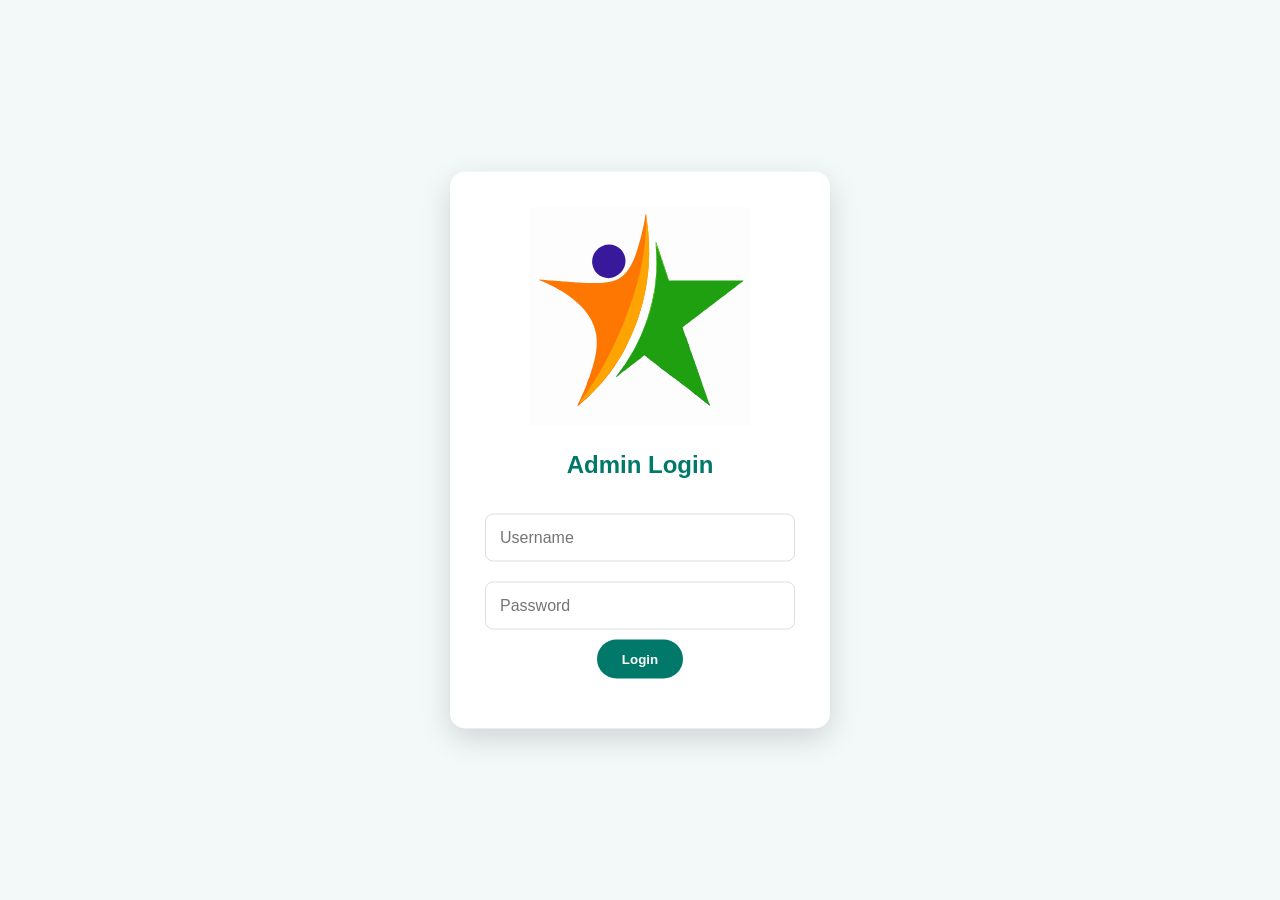
<file: admin/dashboard.html>
<!DOCTYPE html>

<html lang="en">

<head>

    <meta charset="UTF-8">

    <meta name="viewport" content="width=device-width,initial-scale=1.0">

    <title>
        NoveHealthcare Admin Dashboard
    </title>


    <link rel="stylesheet" href="admin.css">


</head>


<body>



    <header class="admin-header">


        <h1>
            NoveHealthcare Dashboard
        </h1>


        <button onclick="logout()">
            Logout
        </button>


    </header>





    <div class="dashboard">


        <section class="panel">


            <h2>
                Add New Product
            </h2>


            <input id="productName" placeholder="Product Name">


            <input id="category" placeholder="Category">


            <input id="description" placeholder="Description">

            <input id="productImage" type="file" placeholder="Image URL">

            <button onclick="addProduct()">

                Add Product

            </button>



        </section>





        <section class="panel">


            <h2>
                Product List
            </h2>


            <table>


                <thead>

                    <tr>

                        <th>
                            Product
                        </th>

                        <th>
                            Category
                        </th>

                        <th>
                            Action
                        </th>


                    </tr>


                </thead>



                <tbody id="productTable">


                </tbody>



            </table>



        </section>





        <section class="panel">


            <h2>
                Customer Enquiries
            </h2>


            <div class="enquiry">


                <p>
                    No enquiries available.
                </p>


            </div>



        </section>



    </div>




    <script src="admin.js"></script>


</body>


</html>
</file>
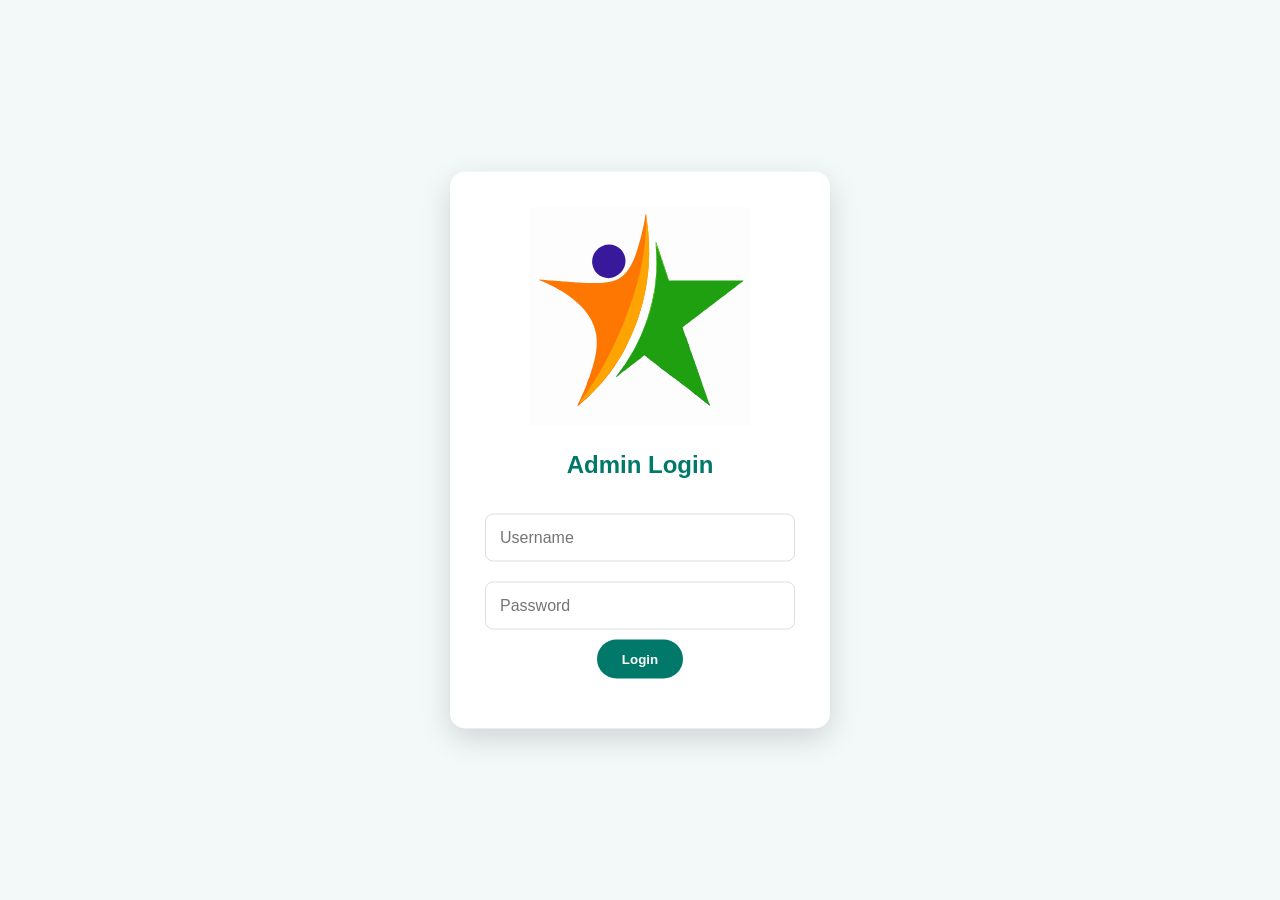
<file: admin/login.html>
<!DOCTYPE html>
<html lang="en">

<head>

<meta charset="UTF-8">

<meta name="viewport" content="width=device-width,initial-scale=1.0">

<title>NoveHealthcare Admin Login</title>

<link rel="stylesheet" href="admin.css">

</head>


<body>


<div class="login-box">


<img src="../assets/logo.svg" class="admin-logo">


<h2>
Admin Login
</h2>


<input 
type="text"
id="username"
placeholder="Username">


<input
type="password"
id="password"
placeholder="Password">


<button onclick="login()">

Login

</button>


<p id="message"></p>


</div>



<script src="admin.js"></script>


</body>

</html>
</file>
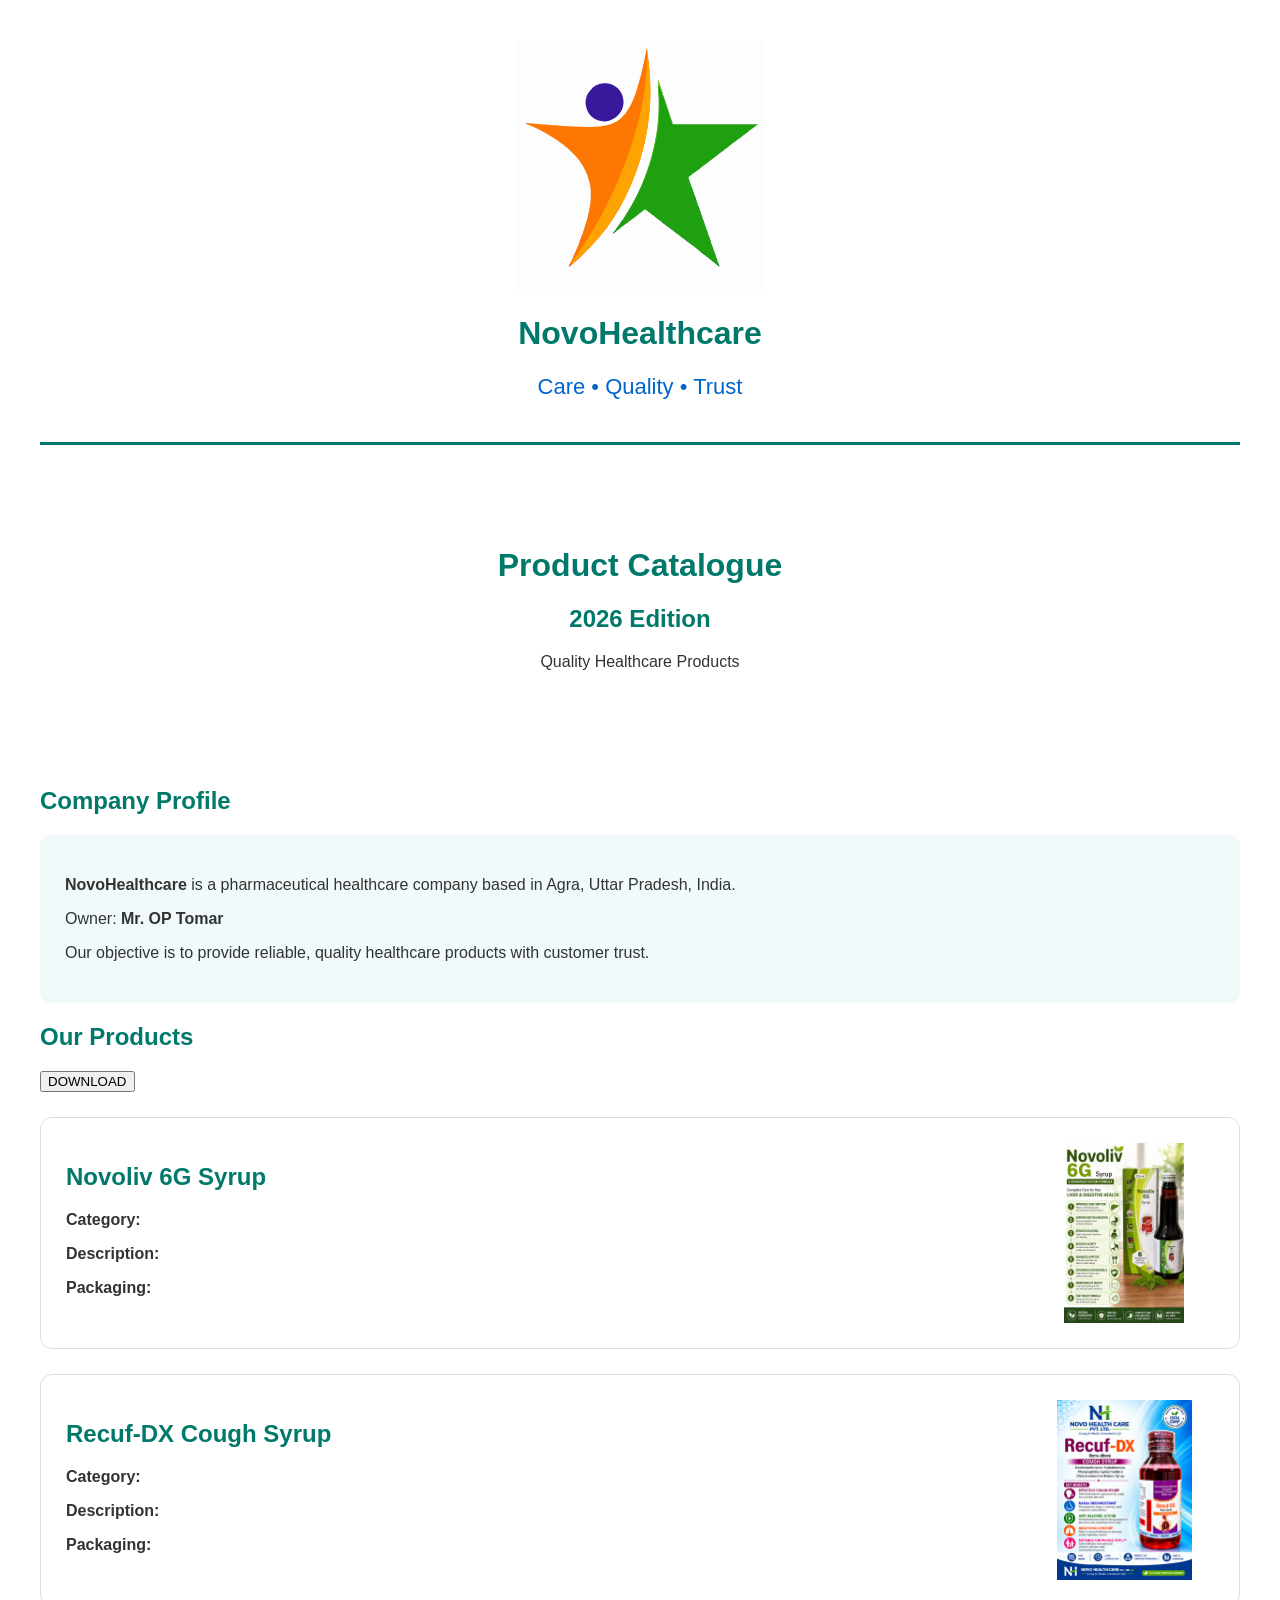
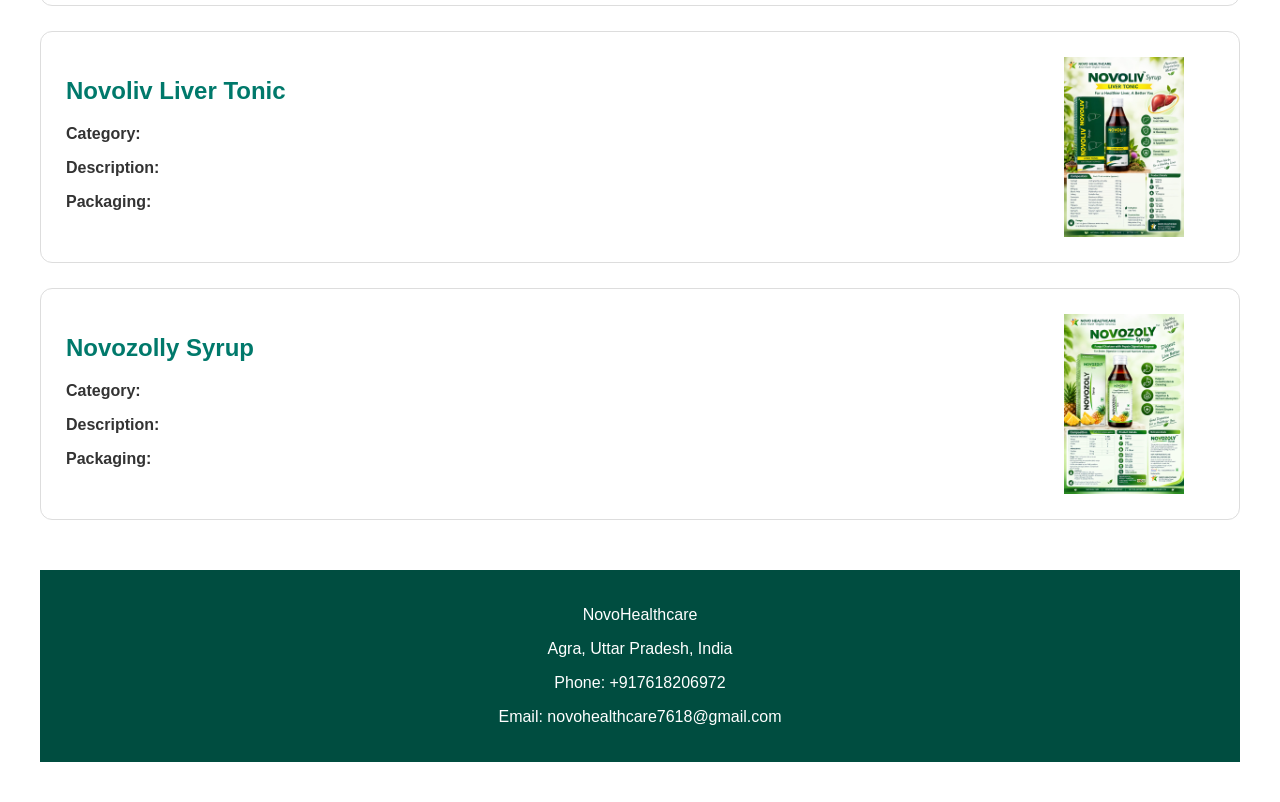
<file: assets/catalogue.html>
<!DOCTYPE html>
<html lang="en">

<head>

    <meta charset="UTF-8">

    <title>
        NovoHealthcare Product Catalogue
    </title>

    <style>

        body {
            font-family: Arial, sans-serif;
            color: #333;
            margin: 40px;
        }

        .header {
            text-align: center;
            border-bottom:3px solid #00796b;
            padding-bottom: 20px;
        }

        .logo {
            width: 250px;
        }

        h1,h2 {
            color: #00796b;
        }

        .cover {
            text-align: center;
            padding: 80px 0;
        }

        .tagline {
            font-size: 22px;
            color: #0066cc;
        }

        .company {
            background: #f1fafa;
            padding: 25px;
            border-radius: 10px;
        }

        .product {
            border:1px solid #ddd;
            padding: 25px;
            margin: 25px 0;
            border-radius: 12px;
        }

        .product img {
            width: 180px;
            height: 180px;
            object-fit: contain;
            float: right;
        }

        .clear {
            clear: both;
        }

        .footer {
            margin-top: 50px;
            background: #004d40;
            color: white;
            padding: 20px;
            text-align: center;
        }
        .button {
            background-color:white;
            border: green;
            color: white;
            padding: 15px 32px;
            text-align: center;
            text-decoration: none;
            display: inline-block;
            font-size: 16px;
            cursor: pointer;
        }

    </style>
</head>

<body>

    <div class="header">

        <img src="logo.svg" class="logo">
        
        <h1>
            NovoHealthcare
        </h1>
        <p class="tagline">
            Care • Quality • Trust
        </p>
    </div>

    <div class="cover">
        <h1>
            Product Catalogue
        </h1>
        <h2>
            2026 Edition
        </h2>
        <p>
            Quality Healthcare Products
        </p>
    </div>

    <h2>
        Company Profile
    </h2>

    <div class="company">
        <p>
            <strong>NovoHealthcare</strong>
            is a pharmaceutical healthcare company based in
            Agra, Uttar Pradesh, India.

        </p>
        <p>

            Owner:
            <strong>
                Mr. OP Tomar
            </strong>

        </p>
        <p>

            Our objective is to provide reliable,
            quality healthcare products with customer trust.

        </p>
    </div>

    <h2>Our Products</h2> 
    
    <button type="button" onclick="window.print()">DOWNLOAD</button>

    <div id="catalogueProducts">
    </div>
    
    </div>

    <div class="footer">

        <p>
            NovoHealthcare
        </p>
        <p>
            Agra, Uttar Pradesh, India
        </p>
        <p>
            Phone:
            +917618206972
        </p>
        <p>
            Email:
            novohealthcare7618@gmail.com
        </p>

    </div>
<!-- newly added code -->

    <script>
        <!-- let products = JSON.parse(localStorage.getItem("products")) || []; -->

        const products = [
            {
                image: "product1.jpg",
                name: "Novoliv 6G Syrup",
                category:"",
                packaging:"",
                description: "",
                
            },
            {
                image: "product2.jpg",
                name: "Recuf-DX Cough Syrup",                
                category:"",
                packaging:"",
                description: "",
            },
            {
                image: "product3.jpg",
                name: "Novoliv Liver Tonic",
                category:"",
                packaging:"",
                description: "",
            },
            {
                image: "product4.jpg",
                name: "Novozolly Syrup",
                category:"",
                packaging:"",
                description: "",
            }
            
        ];

        let container = document.getElementById("catalogueProducts");

        if (products.length === 0) {
            container.innerHTML = `
                <p></p>
            `;
        } else {
            products.forEach(product => {
                container.innerHTML += `
                <div class="product">

                    <img src="${product.image}" alt="Description of the image">

                    <h2>${product.name}</h2>

                    <p>
                        <strong>Category:</strong>
                        ${product.category}
                    </p>

                    <p>
                        <strong>Description:</strong>
                        ${product.description}
                    </p>

                    <p>
                        <strong>Packaging:</strong>
                        ${product.packaging}
                    </p>
                    
                    <div class="clear"></div>

                </div>
                `;
            });
        }
    </script>

<!-- newly added code -->

</body>

</html>
</file>
<file: style.css>
*{
    margin:0;
    padding:0;
    box-sizing:border-box;
    font-family:
    "Segoe UI",
    Arial,
    sans-serif;
}

html{
    scroll-behavior:smooth;
}


body{
    background:#ffffff;
    color:#333;
    line-height:1.6;
}


.container{
    width:90%;
    max-width:1200px;
    margin:auto;
}


/* HEADER */

header{

    background:white;
    position:sticky;
    top:0;
    z-index:1000;
    box-shadow:0 3px 15px rgba(0,0,0,.08);
    height:100px;

}


.nav{

    display:flex;
    justify-content:space-between;
    align-items:center;
    padding:15px 0;
    /* margin-left: 10px; */
}



.logo img{
    margin-right: auto;
    width:190px;

}



nav a{

    text-decoration:none;
    color:#00695c;
    font-weight:600;
    margin-left:25px;
    transition:.3s;

}

nav{

   margin-right: 150px;

}


nav a:hover{

    color:#00a88f;

}





/* HERO SECTION */


.hero{

    min-height:550px;

    display:flex;

    align-items:center;

    background:

    /* linear-gradient(
    rgba(0,105,92,.85),
    rgba(0,102,204,.80)
    ), */

    url("assets/healthcare-bg.webp");


    background-size:cover;

    background-position:center;

    color:white;

}



.hero-content{

    max-width:650px;

}



.hero h1{

    font-size:55px;

    line-height:1.2;

    margin-bottom:20px;

}



.hero p{

    font-size:22px;

    margin-bottom:15px;

}



.btn{

    display:inline-block;

    background:white;

    color:#00796b;

    padding:14px 30px;

    border-radius:30px;

    text-decoration:none;

    margin:15px 10px 0 0;

    font-weight:bold;

    transition:.3s;

}



.btn:hover{

    transform:translateY(-4px);

}




.whatsapp{

    background:#25D366;

    color:white;

}





/* SECTIONS */


section{

    padding:70px 0;

}



section h2{

    text-align:center;

    color:#00796b;

    font-size:38px;

    margin-bottom:45px;

}




.light{

    background:#f3fbfa;

}





/* GRID */


.grid{

    display:grid;

    grid-template-columns:
    repeat(auto-fit,minmax(280px,1fr));

    gap:30px;

}



.box{

    background:white;

    padding:30px;

    border-radius:15px;

    box-shadow:

    0 8px 25px rgba(0,0,0,.08);

    transition:.3s;

}



.box:hover{

    transform:translateY(-8px);

}



.box h3{

    color:#00695c;

    margin-bottom:15px;

}





/* PRODUCTS */


.products{

    display:grid;

    grid-template-columns:
    repeat(auto-fit,minmax(260px,1fr));

    gap:30px;

}




.product-card{

    background:white;

    border-radius:15px;

    padding:25px;

    max-width: 380px;

    text-align:center;

    box-shadow:

    0 8px 25px rgba(0,0,0,.10);

    transition:.3s;

}

#productsContainer {
    display: grid;
    grid-template-columns: repeat(3, 1fr);
    gap: 20px;
}

@media (max-width: 768px) {
    #productsContainer {
        grid-template-columns: repeat(2, 1fr);
    }
}

@media (max-width: 480px) {
    #productsContainer {
        grid-template-columns: 1fr;
    }
}



.product-card:hover{

    transform:scale(1.04);

}




.product-card img{

    width:140%;

    height:240px;
    display: block;
    margin-left: -20%;

    object-fit:contain;

    border-radius:10px;

}



.product-card h3{

    color:#00796b;

    margin:15px 0;

}




.product-card button{

    border:none;

    background:#00796b;

    color:white;

    padding:12px 25px;

    border-radius:25px;

    cursor:pointer;

}



.product-card button:hover{

    background:#004d40;

}





.download{

    display:block;

    width:max-content;

    margin:auto;

    background:#0066cc;

    color:white;

    padding:15px 30px;

    border-radius:30px;

    text-decoration:none;

}





/* CONTACT */


.contact{

    display:grid;

    grid-template-columns:

    repeat(auto-fit,minmax(280px,1fr));

    gap:30px;

}



.map{

    width:100%;

    height:350px;

    border:0;

    border-radius:15px;

}





/* FLOATING WHATSAPP */


.floating-whatsapp{

    position:fixed;

    right:25px;

    bottom:25px;

    width:60px;

    height:60px;

    background:#25D366;

    color:white;

    border-radius:50%;

    display:flex;

    align-items:center;

    justify-content:center;

    font-size:30px;

    text-decoration:none;

    box-shadow:

    0 5px 20px rgba(0,0,0,.3);

    z-index:999;

}





/* FOOTER */


footer{

    background:#004d40;

    color:white;

    text-align:center;

    padding:25px;

}





/* MOBILE RESPONSIVE */


@media(max-width:768px){


.nav{

    flex-direction:column;

}



nav{

    margin-top:15px;

}



nav a{

    margin:10px;

    display:inline-block;

}



.hero h1{

    font-size:38px;

}



.hero p{

    font-size:18px;

}


section h2{

    font-size:30px;

}

}

<!-- Premium styling for the leadership section -->

.leadership-section {
    background: #f5f8f8;
}

.leadership-intro {
    max-width: 820px;
    margin: 0 auto 38px;
    text-align: center;
}

.leadership-eyebrow {
    margin-bottom: 10px;
    color: #2b827b;
    font-size: 0.82rem;
    font-weight: 700;
    letter-spacing: 0.14em;
    text-transform: uppercase;
}

.leadership-intro h2 {
    margin-bottom: 14px;
    color: #123448;
}

.leadership-intro p {
    color: #536775;
    line-height: 1.8;
}

.leadership-grid {
    display: grid;
    grid-template-columns: repeat(3, minmax(0, 1fr));
    gap: 24px;
    align-items: stretch;
}

.leader-card {
    overflow: hidden;
    background: #ffffff;
    border: 1px solid #e1e9eb;
    border-radius: 16px;
    box-shadow: 0 10px 28px rgba(18, 52, 72, 0.06);
    transition: transform 0.25s ease, box-shadow 0.25s ease;
}

.leader-card:hover {
    transform: translateY(-5px);
    box-shadow: 0 16px 34px rgba(18, 52, 72, 0.11);
}

.leader-top {
    display: flex;
    min-height: 150px;
    align-items: center;
    justify-content: center;
    background: linear-gradient(135deg, #123448, #226b70);
}

.leader-initials {
    display: flex;
    width: 88px;
    height: 88px;
    align-items: center;
    justify-content: center;
    border: 2px solid rgba(255, 255, 255, 0.72);
    border-radius: 50%;
    color: #ffffff;
    font-size: 1.6rem;
    font-weight: 700;
    letter-spacing: 0.04em;
}

.leader-content {
    padding: 25px 24px 27px;
}

.leader-content h3 {
    margin: 0 0 7px;
    color: #123448;
    font-size: 1.2rem;
}

.leader-role {
    margin: 0 0 16px;
    color: #2b827b;
    font-size: 0.88rem;
    font-weight: 700;
}

.leader-content p:last-child {
    margin-bottom: 0;
    color: #536775;
    font-size: 0.95rem;
    line-height: 1.75;
}

.leadership-values {
    display: grid;
    grid-template-columns: repeat(3, minmax(0, 1fr));
    gap: 18px;
    margin-top: 34px;
}

.leadership-value {
    padding: 22px;
    border-left: 3px solid #2b827b;
    border-radius: 8px;
    background: #ffffff;
}

.leadership-value h3 {
    margin: 0 0 8px;
    color: #123448;
    font-size: 1.05rem;
}

.leadership-value p {
    margin: 0;
    color: #536775;
    font-size: 0.93rem;
    line-height: 1.7;
}

.leadership-quote {
    max-width: 900px;
    margin: 38px auto 0;
    padding: 28px 30px;
    border-radius: 14px;
    background: #123448;
    color: #ffffff;
    text-align: center;
}

.leadership-quote blockquote {
    margin: 0 0 16px;
    font-size: 1.08rem;
    line-height: 1.85;
}

.leadership-quote p {
    margin: 0;
    color: #b9dcd6;
    font-weight: 700;
}

@media (max-width: 900px) {
    .leadership-grid {
        grid-template-columns: repeat(2, minmax(0, 1fr));
    }

    .leadership-values {
        grid-template-columns: 1fr;
    }
}

@media (max-width: 600px) {
    .leadership-grid {
        grid-template-columns: 1fr;
    }

    .leader-content {
        padding: 22px;
    }

    .leadership-quote {
        padding: 23px 20px;
    }
}

.feedback-section {
                padding: 80px 20px;
                background: #f4f8fb;
                font-family: Arial, sans-serif;
            }

            .feedback-container {
                max-width: 1150px;
                margin: auto;
            }

            .feedback-heading {
                text-align: center;
                margin-bottom: 45px;
            }

            .section-tag {
                color: #078b83;
                font-size: 12px;
                font-weight: bold;
                letter-spacing: 2px;
            }

            .feedback-heading h2 {
                color: #123047;
                font-size: clamp(28px, 4vw, 40px);
                margin: 12px 0;
            }

            .feedback-heading > p {
                color: #61717f;
                line-height: 1.7;
            }

            .feedback-grid {
                display: grid;
                grid-template-columns: 1fr 1.1fr;
                gap: 35px;
                align-items: stretch;
            }

            .feedback-info {
                background: #103b50;
                color: white;
                border-radius: 18px;
                padding: 40px 32px;
            }

            .feedback-info h3,
            .feedback-form h3 {
                font-size: 25px;
                margin-top: 0;
            }

            .feedback-info > p {
                color: #d5e4eb;
                line-height: 1.8;
                margin-bottom: 30px;
            }

            .feedback-benefit {
                display: flex;
                gap: 14px;
                margin: 25px 0;
            }

            .feedback-benefit > span {
                color: #57d6bc;
                font-size: 23px;
                font-weight: bold;
            }

            .feedback-benefit h4 {
                margin: 0 0 7px;
            }

            .feedback-benefit p {
                margin: 0;
                color: #d5e4eb;
                line-height: 1.6;
                font-size: 14px;
            }

            .feedback-form {
                background: white;
                border-radius: 18px;
                padding: 35px;
                box-shadow: 0 8px 35px rgba(20, 50, 70, 0.07);
            }

            .feedback-form h3 {
                color: #123047;
                margin-bottom: 25px;
            }

            .feedback-form label {
                display: block;
                color: #263d4b;
                font-weight: 600;
                font-size: 14px;
                margin: 18px 0 9px;
            }

            .feedback-form input:not([type="hidden"]),
            .feedback-form textarea {
                width: 100%;
                box-sizing: border-box;
                border: 1px solid #d8e2e8;
                border-radius: 8px;
                padding: 13px 14px;
                font: inherit;
                outline: none;
                background: #fbfdfe;
            }

            .feedback-form input:focus,
            .feedback-form textarea:focus {
                border-color: #078b83;
                box-shadow: 0 0 0 3px rgba(7, 139, 131, 0.1);
            }

            .feedback-form textarea {
                resize: vertical;
            }

            .star-rating {
                display: flex;
                gap: 7px;
            }

            .star {
                border: none;
                background: transparent;
                color: #cbd5dc;
                font-size: 35px;
                cursor: pointer;
                padding: 0 2px;
                transition: color 0.2s, transform 0.2s;
            }

            .star:hover {
                transform: scale(1.12);
            }

            .star.active {
                color: #f5b82e;
            }

            .rating-text {
                font-size: 13px;
                color: #647785;
                margin: 4px 0 12px;
            }

            .feedback-submit {
                width: 100%;
                padding: 15px;
                margin-top: 22px;
                background: #078b83;
                color: white;
                border: none;
                border-radius: 8px;
                font-size: 15px;
                font-weight: bold;
                cursor: pointer;
                transition: background 0.2s;
            }

            .feedback-submit:hover {
                background: #066d68;
            }

            #feedbackStatus {
                font-size: 14px;
                line-height: 1.5;
            }

            @media (max-width: 768px) {
                .feedback-section {
                    padding: 55px 16px;
                }

                .feedback-grid {
                    grid-template-columns: 1fr;
                    gap: 22px;
                }

                .feedback-info,
                .feedback-form {
                    padding: 27px 22px;
                }
            }
</file>
<file: admin/admin.css>
*{

margin:0;
padding:0;
box-sizing:border-box;
font-family:
"Segoe UI",
Arial,
sans-serif;

}


body{

background:#f3f8f8;
color:#333;

}



/* LOGIN PAGE */


.login-box{

width:380px;

max-width:90%;

background:white;

padding:35px;

border-radius:15px;

box-shadow:
0 10px 30px rgba(0,0,0,.15);

position:absolute;

top:50%;

left:50%;

transform:
translate(-50%,-50%);

text-align:center;

}



.admin-logo{

width:220px;

margin-bottom:20px;

}



.login-box h2{

color:#00796b;

margin-bottom:25px;

}



.login-box input{

width:100%;

padding:14px;

margin:10px 0;

border:

1px solid #ddd;

border-radius:8px;

font-size:16px;

}



button{

background:#00796b;

color:white;

border:none;

padding:12px 25px;

border-radius:25px;

cursor:pointer;

font-weight:bold;

transition:.3s;

}



button:hover{

background:#004d40;

}



#message{

margin-top:15px;

color:red;

}





/* DASHBOARD HEADER */


.admin-header{

background:#00796b;

color:white;

padding:20px 5%;

display:flex;

justify-content:space-between;

align-items:center;

}



.admin-header button{

background:white;

color:#00796b;

}





/* DASHBOARD */


.dashboard{

width:90%;

max-width:1200px;

margin:30px auto;

}



.panel{

background:white;

padding:30px;

margin-bottom:25px;

border-radius:15px;

box-shadow:

0 5px 20px rgba(0,0,0,.08);

}



.panel h2{

color:#00695c;

margin-bottom:20px;

}



.panel input{

width:100%;

padding:12px;

margin-bottom:15px;

border:

1px solid #ddd;

border-radius:8px;

}





/* TABLE */


table{

width:100%;

border-collapse:collapse;

}



th{

background:#00796b;

color:white;

padding:12px;

}



td{

padding:12px;

border-bottom:

1px solid #ddd;

}



.delete-btn{

background:#d32f2f;

padding:8px 15px;

}





/* MOBILE */


@media(max-width:600px){


.admin-header{

flex-direction:column;

gap:15px;

}


table{

font-size:14px;

}



.login-box{

width:95%;

}



}
</file>
